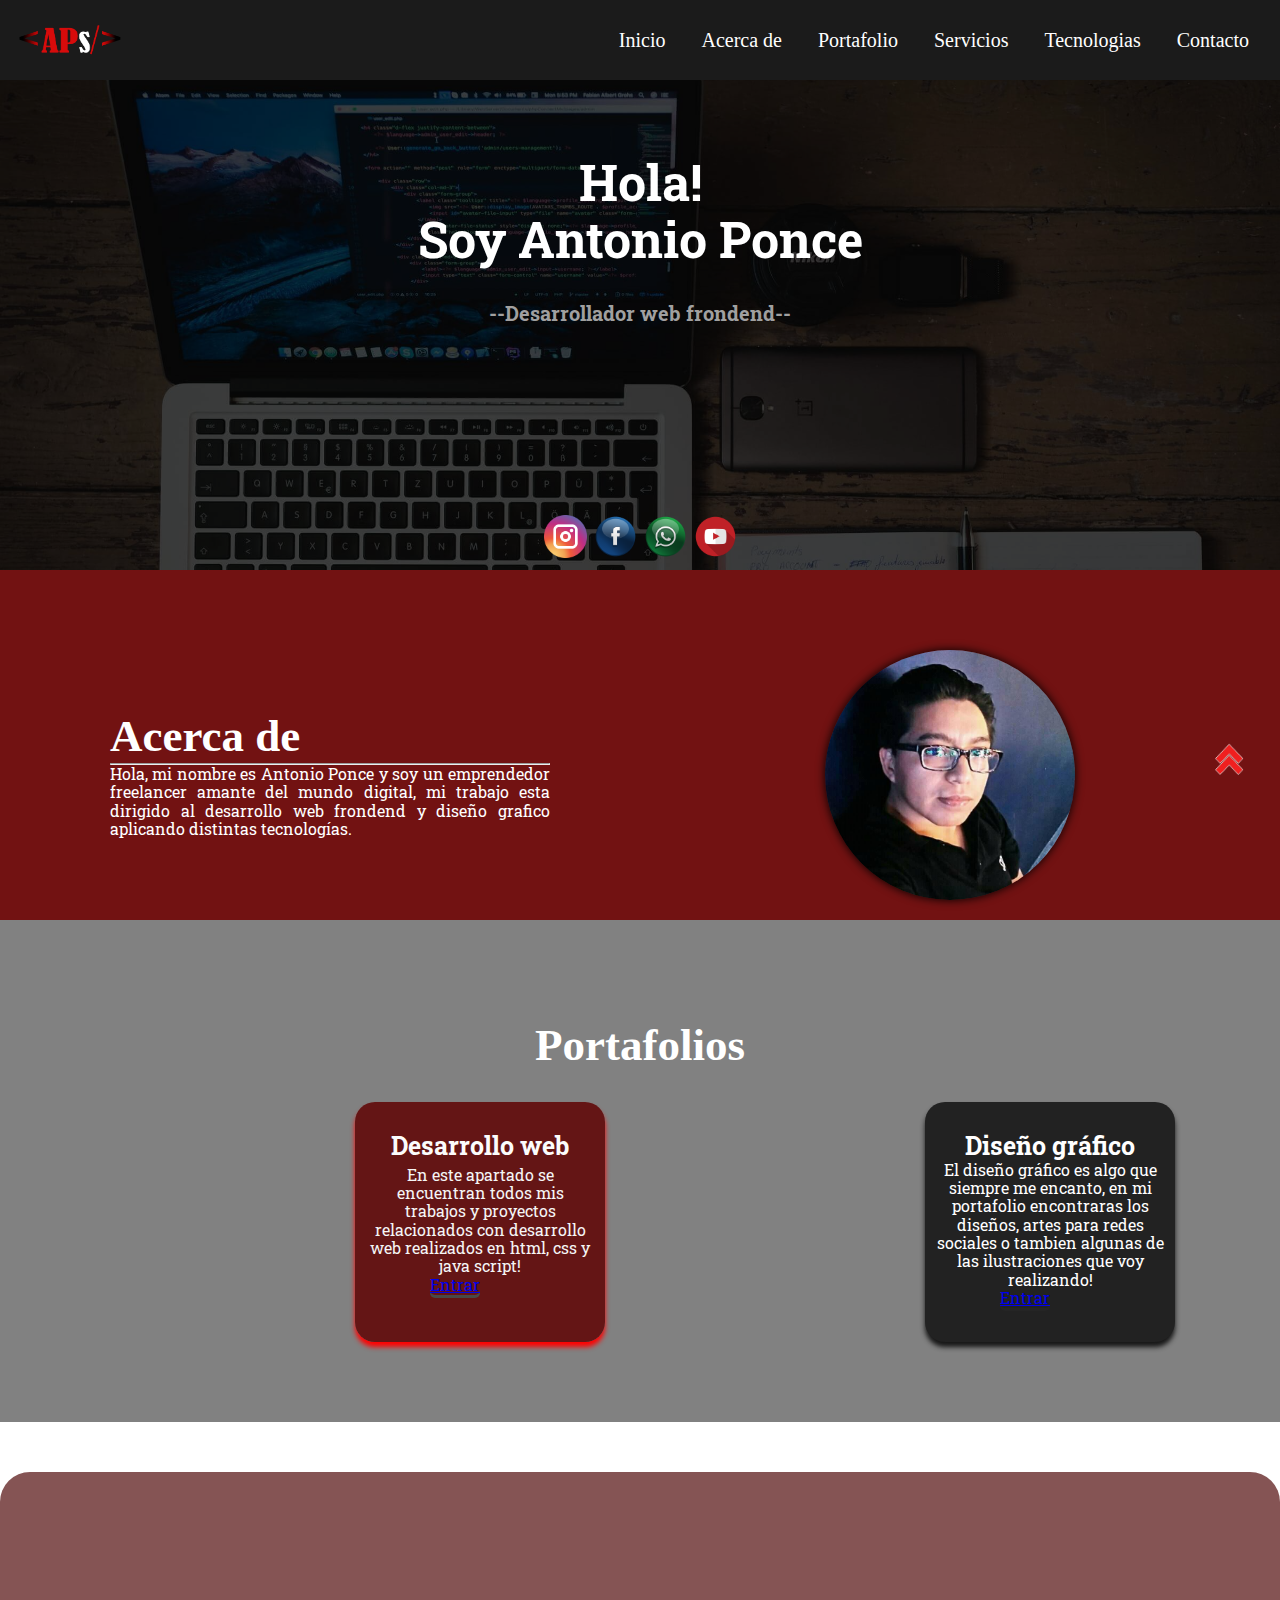
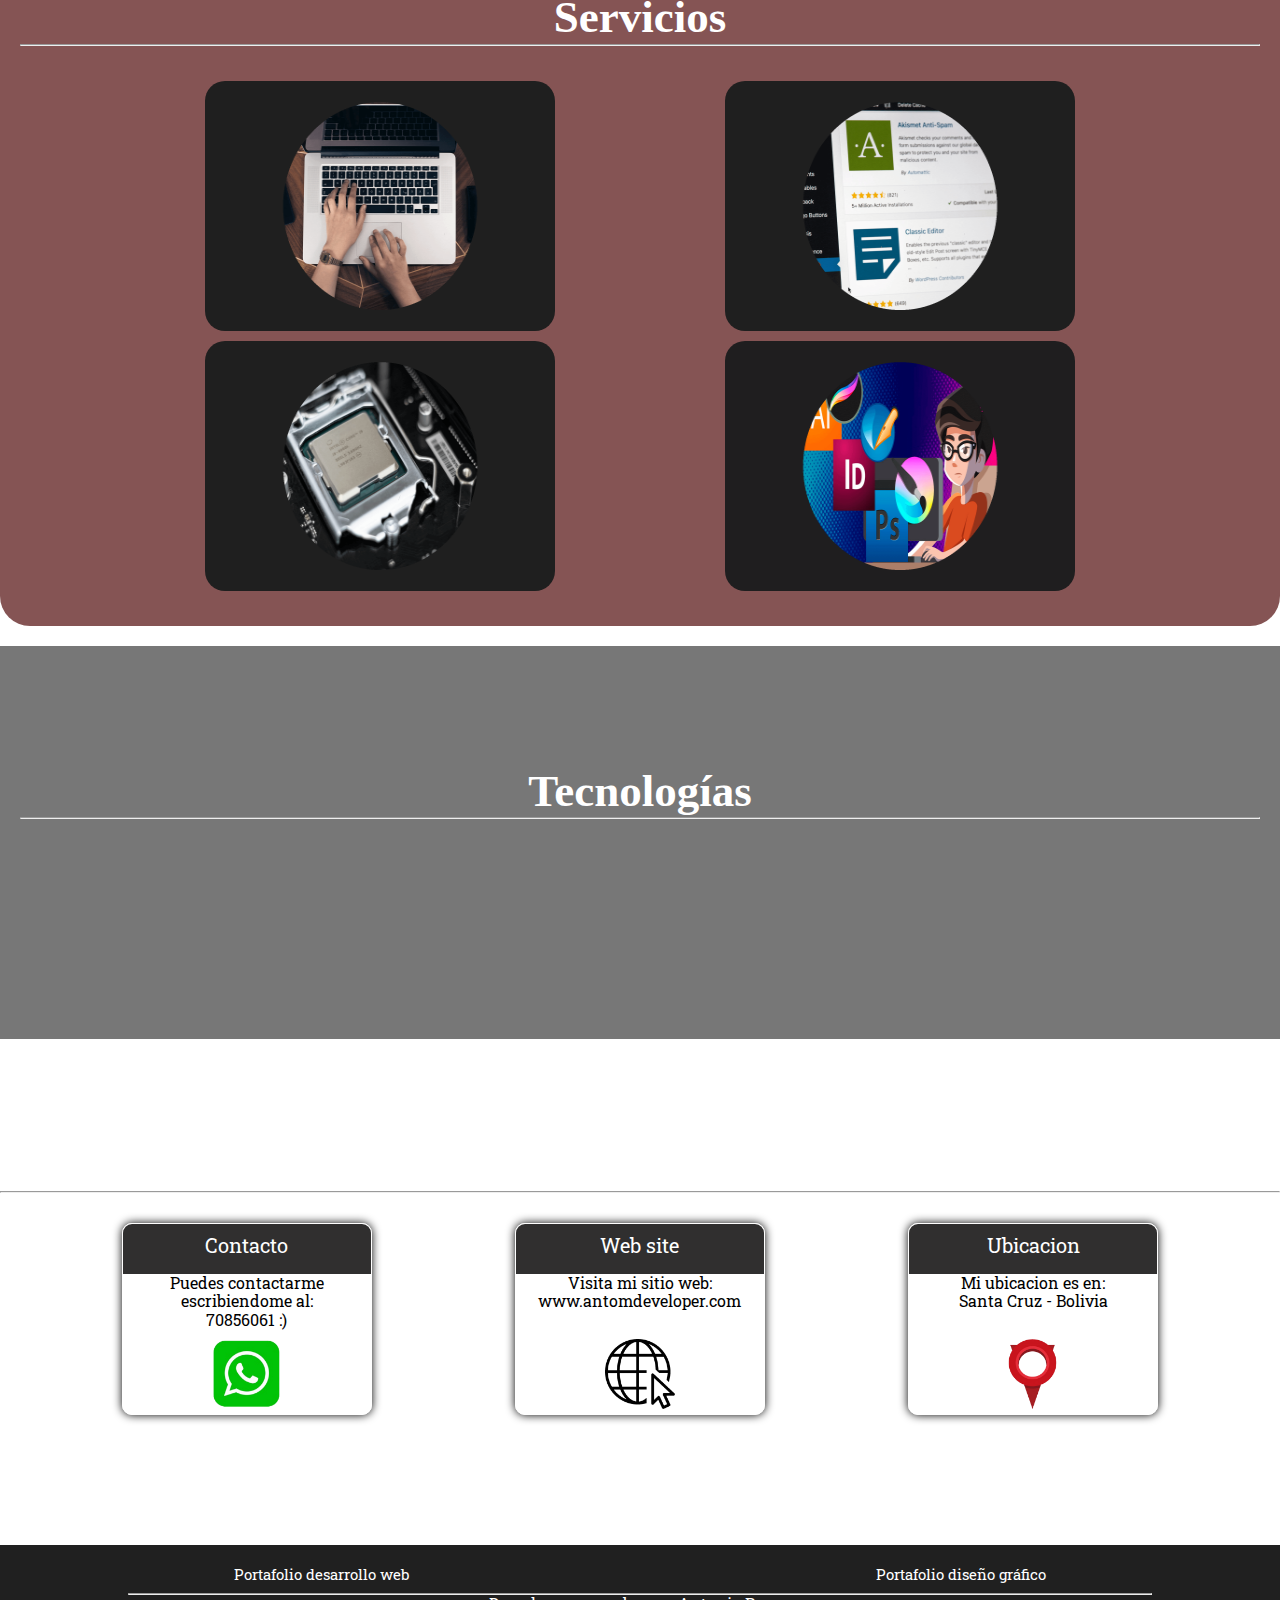
<file: index.html>
<!--REALIZACION DE LA PAGINA CON FRAMEWORK BOOTSTRAP-->
<!--

  TAMAÑOS QUE MANEJA BOOTSTRAP PARA DIFERENTES DISPOSITIVOS:
    xs ( < 575  )    TAMAÑO CELULAR
    sm  (576 - 767)  TAMAÑO CELULAR
    md  (768 - 991)  TAMAÑO SMART FONE O TABLETA
    lg  (992 - 1199) TAMAÑO MONITORES ANTIGUOS O TABLES DE ALTA RESOLLUCION
    xl  (1200 - > )  TAMAÑO PARA PC DE ESCRITORIO


  COLORES
  - primary
  - secondary
  - dark
  - light
  - danger
  - warning
  - success
  - info
  - white

  Propiedades y funciones importantes 
  - fluid   ...(la pagina hace que se mueestre al 100%) 
  - d-xs-none     (desaparece una casilla de bootstrap)
  - d-xs-block    (aparece nuevamente un campo de bootstrap)
  - d-inline-block  (para poner en linea)

    -->
<!DOCTYPE html>
<html>
<head>
	<title>PORTAFOLIO</title>
	<meta charset="utf-8">
    <meta name="viewport" content="width=device-width, initial-scale=1 , shrink-to-fit=no">
    <meta http-equiv="x-ua-compatible" content="ie-edge">

    <!------------ CDN LINK BOOTSTRAP-------->
    <link href="https://cdn.jsdelivr.net/npm/bootstrap@5.0.0-beta2/dist/css/bootstrap.min.css" rel="stylesheet" integrity="sha384-BmbxuPwQa2lc/FVzBcNJ7UAyJxM6wuqIj61tLrc4wSX0szH/Ev+nYRRuWlolflfl" crossorigin="anonymous">

    <!------------LINK PERSONALIZADO-------->
    
    <link rel="stylesheet" type="text/css" href="mis_estilos/estilo.css">
    <link rel="stylesheet" type="text/css" href="mis_estilos/menu.css">
    <!------------LINK ANIMATION-------->
    <link rel="stylesheet" href="mis_estilos/animate.min.css"/>

    <!--NORMALISE-->
    <link rel="stylesheet" href="mis_estilos/normalise.css">

    <link rel="stylesheet" href="https://use.fontawesome.com/releases/v5.15.3/css/all.css" integrity="sha384-SZXxX4whJ79/gErwcOYf+zWLeJdY/qpuqC4cAa9rOGUstPomtqpuNWT9wdPEn2fk" crossorigin="anonymous">
    
</head>

<body id="heed">
 
  <!---------------CONTENEDOR MENU------------------------>
  <!------------------------------------------------------>
    
      <header class="header">
        <div class="container logo-nav-container">
          
            <div class="imagen">
              <img src="img/LOGO/LOGO.png" width="100%" height="100%">
            </div>
         
         
           
            <span class="menu-icon"><i class="icon fas fa-bars"></i></span>
        
            <nav class="navigation">
                <ul class="show">
                    <li><a href="index.html">Inicio</a></li>
                    <li><a href="#cont_descripcion_foto">Acerca de</a></li>
                    <li><a href="#contenedor_portfolios">Portafolio</a></li>
                    <li><a href="#cont_grande">Servicios</a></li>
                    <li><a href="#tecnologias">Tecnologias</a></li>
                    <li><a href="#contacto">Contacto</a></li>
                </ul>
            </nav>
        </div>
      </header>
    
    







   <!---------------CONTENEDOR CUADRO RED------------------------>
  <!------------------------------------------------------>
  <!------------------------------------------------------>
   
      <div class="contenedor_cuadro_presentacion ">
        <div class="cuadro">
            <h1 class="titulo_principal">Hola!<br>Soy Antonio Ponce </h1>
            <h2 class="subtitle"> --Desarrollador web frondend--</h2>
            <div class="contenedor_redessociales">
             <a href="#"><div class="instagram animate__animated animate__rotateIn" style="animation-duration: 3s;"></div></a>
             <a href="#"><div class="faccebook animate__animated animate__rotateIn" style="animation-duration: 3s;"></div></a>
             <a href="https://wa.me/+59170856061?text=Hola%20necesito%20información"><div class="twiter animate__animated animate__rotateIn" style="animation-duration: 3s;"></div></a>
             <a href="#"><div class="youtube animate__animated animate__rotateIn" style="animation-duration: 3s;"></div></a>
            </div> 
        </div>
       </div>     
    
  




        
  <!---------------CONTENEDOR PRIMERA SECCION ACERCA DE------------------------>
  <!------------------------------------------------------>
  <!------------------------------------------------------>
  <div class="container-fluid" style="background: rgb(114, 18, 18);">
    <div class="row">
      <div class="col-12 col-sm-12 col-md-12 col-lg-12 col-xl-12">
        <div id="cont_descripcion_foto">
         <div class="contenedor_izq">
            <h2 class="titulo_acerca" >Acerca de</h2>
              <hr style="color: rgb(199, 10, 10);">
            <p class="descripcion_acerca wow animate__animated animate__fadeInUp" style="animation-duration:2s;">
               Hola, mi nombre es Antonio Ponce y soy un emprendedor freelancer amante del mundo
               digital, mi trabajo esta dirigido al desarrollo web frondend y diseño grafico aplicando
               distintas tecnologías.
            </p>
         </div>

         <div class="contenedor_der">
          <div class="foto">
            <!--imagen-->
          </div>
         </div>
        </div>
      </div>
    </div>
  </div>  









    <!---------------CONTENEDOR SEGUNDA SECCION PORTAFOLIO------------------------>
  <!------------------------------------------------------>
  <!------------------------------------------------------>
  
    <div id="contenedor_portfolios">
      <h2 class="title_portfolios" style="animation-duration:5s;">
        Portafolios
      </h2>
      
      <div class="container_portfolios">

        <!--PORTFOLIO DEVELOPER-->
        <div class="container_developer">
          <div class="developer_izq wow animate__animated animate__swing">
            <div class="img_developer ">

            </div>
            <div class="texto_developer">

            </div>
          </div>
          <div class="developer_derecho ">
           <p class="title_developer">
             Desarrollo web
           </p>
           <p class="text_developer">
            En este apartado se encuentran todos mis trabajos y proyectos 
            relacionados con desarrollo web realizados en html, css y java script!
            
           </p>
           <a href="desarrollo_web.html" class="boton_developer btn btn-dark">Entrar</a>
          </div>
        </div>

        <!--PORTFOLIO DESING-->
        <div class="container_desing">
          <div class="desing_izq">
            <div class="img_desing wow animate__animated animate__swing">

            </div>
            <div class="texto_desing">
              
            </div>
          </div>
          <div class="desing_derecho ">
           <p class="title_desing">
             Diseño gráfico
           </p>
           <div class="text_desing">
            El diseño gráfico es algo que siempre me encanto, en mi portafolio
            encontraras los diseños, artes para redes sociales o tambien 
            algunas de las ilustraciones que voy realizando!
           </div>
           <a href="diseño_grafico.html" class="boton_desing btn btn-danger">Entrar</a>
          </div>
        </div>
      </div>   
         
    </div>
 







   <!---------------CONTENEDOR TERCERA SECCION SERVICIOS------------------------>
  <!------------------------------------------------------>
  <!------------------------------------------------------>
  <div class="container"  style="margin-top: 50px;">
   <div class="row">
     <div class="col-12 col-sm-12 col-md-12 col-lg-12 col-xl-12">
        <div id="cont_grande">
            <h2 class="mis_servicios ">Servicios</h2> 
            <hr style="color: white;">

            <div class="cont_todos_marcos"> 
              <!--------------PRIMER CUADRO---------------------->
                <div class="cont_todos_marcos-marco">     
                    <div class="cont_todos_marcos-marco-image">

                    </div>
                    <div class="cont_todos_marcos-marco-sup">
                      <h5 class="cont_todos_marcos-marco-sup-title">
                        Diseño web responsive
                      </h5>
                      <p class="cont_todos_marcos-marco-sup-text">
                        Puedo diseñarte tu sitio web como tu 
                        deseas,
                        totalmente
                        perzonalizado y adaptado a cualquier 
                        dispoditivo movil.
                      </p>
                    </div>
                       
                </div>   
                
              <!--------------SEGUNDO CUADRO---------------------->
                <div class="cont_todos_marcos-marco">
                  
                  <div class="cont_todos_marcos-marco-image2">

                  </div>
                  <div class="cont_todos_marcos-marco-sup">
                    <h5 class="cont_todos_marcos-marco-sup-title">
                      Wordpress
                    </h5>
                    <p class="cont_todos_marcos-marco-sup-text">
                      Tu eliges la plantilla..y realizamos
                      un sitio bonito y elegante con este 
                      genial CMS.
                    </p>
                  </div>
                  
                       
                </div>   

              <!--------------TERCER CUADRO---------------------->
                <div class="cont_todos_marcos-marco">
               
                <div class="cont_todos_marcos-marco-image3">

                </div>
                <div class="cont_todos_marcos-marco-sup">
                  <h5 class="cont_todos_marcos-marco-sup-title">
                    Software
                  </h5>
                  <p class="cont_todos_marcos-marco-sup-text">
                    Si necesitas asistencia y tienes problemas 
                    para instalar, reinstalar, eliminar o quiza aprender
                    mas sobre tu computadora..estoy para asistirte!
                  </p>
                </div>
              
                   
                </div>      
              <!--------------CUARTO CUADRO---------------------->
                <div class="cont_todos_marcos-marco">
              
                <div class="cont_todos_marcos-marco-image4">

                </div>
                <div class="cont_todos_marcos-marco-sup">
                  <h5 class="cont_todos_marcos-marco-sup-title">
                    Diseño gráfico
                  </h5>
                  <p class="cont_todos_marcos-marco-sup-text">
                    Si quieres personalizar tu logo o 
                    necesitas un arte para la publicidad de tu 
                    negocio, estoy para ayudarte!
                  </p>
                </div>
                
                      
                </div> 

                <!--------------QUINTO CUADRO---------------------->
              

            </div>

            
        </div>         
      </div>            
     </div>
   </div>   
  </div>
  </div>
</div>









   <!---------------CONTENEDOR TERCERA SECCION TECNOLOGIAS------------------------>
  <!------------------------------------------------------>
  <!------------------------------------------------------>
  <div class="container-fluid" style="margin-top:20px;">
    <div class="row">
      <div class="col-12 col-sm-12 col-md-12 col-lg-12 col-xl-12 ">
        <div class="cont_bigbig">
          <div class="cont_big" id="tecnologias">
            <h2 class="hh">Tecnologías</h2> 
            
            <div class="container">
                <div class="row">
                    <div class="col-12 col-sm-12 col-md-12 col-lg-12 col-xl-12">
                      <hr style="color: white;">
                      <div class="cont_cont_cuadros">
                          <div class="contcuadro wow animate__animated animate__flipInX" style="animation-duration: 2s;">
                             <div class="mi_imagen1"></div> 
                          </div>
                          <div class="contcuadro wow animate__animated animate__flipInX" style="animation-duration: 2s;">
                            <div class="mi_imagen2"></div> 
                         </div>
                         <div class="contcuadro wow animate__animated animate__flipInX" style="animation-duration: 2s;">
                            <div class="mi_imagen3"></div> 
                         </div>
                         <div class="contcuadro wow animate__animated animate__flipInX" style="animation-duration: 2s;">
                            <div class="mi_imagen4"></div> 
                         </div>
                         <div class="contcuadro wow animate__animated animate__flipInX" style="animation-duration: 2s;">
                          <div class="mi_imagen5"></div> 
                       </div>
                       <div class="contcuadro wow animate__animated animate__flipInX" style="animation-duration: 2s;">
                        <div class="mi_imagen6"></div> 
                       </div>
                       <div class="contcuadro wow animate__animated animate__flipInX" style="animation-duration: 2s;">
                        <div class="mi_imagen7"></div> 
                       </div>
                       
                      </div>
                    </div>
                </div>
            </div>
         </div>   
        </div>
        
        
      </div>
    </div>
  </div>









 <!---------------CONTENEDOR TERCERA SECCION CONTACTO------------------------>
  <!------------------------------------------------------>
  <!------------------------------------------------------>
  <div class="container-fluid">
    <div class="row">
      <div class="col-12 col-sm-12 col-md-12 col-lg-12 col-xl-12 ">
        <div id="contacto">
          <h2 class="titulo_sup_contacto ">
            Contacto
          </h2>
        </div>
       
        <hr style="color: white;">

        <div class="cont_base_contacto">

         <div class="caja " style="animation-duration: 2s;">
          <p class="titulo_contacto">
            Contacto
          </p>
          <p class="texto_contacto">
            Puedes contactarme escribiendome al:<br> 70856061 :)
          </p>
          <div class="imagen_contacto">
            <a href="https://wa.me/+59170856061?text=Hola%20necesito%20información">
              <img src="img/contacto.png" width="100%" height="100%">
            </a>
          </div>
         </div>

         <div class="caja" style="animation-duration: 2s;">
          <p class="titulo_contacto">
            Web site
          </p>
          <p class="texto_contacto">
            Visita mi sitio web:<br>
            www.antomdeveloper.com
          </p>
          <div class="imagen_contacto">
            <img src="img/web.png" width="100%" height="100%">
          </div>
         </div>

         <div class="caja " style="animation-duration: 2s;">
          <p class="titulo_contacto">
            Ubicacion
          </p>
         
          <p class="texto_contacto">
           Mi ubicacion es en:<br>
           Santa Cruz - Bolivia
          </p>
          <div class="imagen_contacto">
           <img src="img/ubicacion.png" width="100%" height="100%">
          </div>
         </div>
         
       </div>    
      </div>
    </div>
  </div>








  <!---------------CONTAINER GUIAS------------------------>
  <a href="#heed">
    <div class="cont_guias wow animate__animated animate__rotateIn" style="animation-duration:3s ;">

    </div>
  </a>








  <!---------------CONTENEDOR SECCION FOOTER------------------------>
  <!------------------------------------------------------>
  <!---------------------------------------------------->
  <div class="container-fluid" style="background:rgb(32, 32, 32);margin-top:100px;margin-top:100px;">
    <div class="row">
      <div class="col-12 col-sm-12 col-md-12 col-lg-12 col-xl-12">
        <div id="seccion_footer">

          <div class="menu_inferior">
            <nav class="nav">
              <ul class="ul">
                <li class="li"><a href="desarrollo_web.html" class="a">Portafolio desarrollo web</a></li>
                <li class="li"><a href="diseño_grafico.html" class="a">Portafolio diseño gráfico</a></li>     
              </ul>
            </nav>
          </div>
          <hr style="color: red;width: 80%;margin: auto;">
          <p class="descrip_peque">
            Derechos reservados por Antonio Ponce
          </p>
        </div>
      </div>
    </div>
  </div>


 
  
  
  
     

   <!--SCRIPT DE ANIMATION EL SCROLLING-->
   <script src="mis_scripts/wow.min.js">
    
   </script>
   <script>
      new WOW().init();
   </script>
   
    <!--SCRIPT DE JQUERY PARA EL MENU PRINCIPAL-->
   <script src="https://code.jquery.com/jquery-3.5.1.min.js"></script>

    <!--SCRIPT PERSONALIZADO PARA EL MENU PRINCIPAL-->
   <script src="mis_scripts/javaS1.js"></script>
   
     <!--SCRIPT DE BOOTSTRAP-->    
   <script src="https://cdn.jsdelivr.net/npm/bootstrap@5.0.0-beta2/dist/js/bootstrap.bundle.min.js" integrity="sha384-b5kHyXgcpbZJO/tY9Ul7kGkf1S0CWuKcCD38l8YkeH8z8QjE0GmW1gYU5S9FOnJ0" crossorigin="anonymous"></script>
   <script src="https://cdn.jsdelivr.net/npm/@popperjs/core@2.6.0/dist/umd/popper.min.js" integrity="sha384-KsvD1yqQ1/1+IA7gi3P0tyJcT3vR+NdBTt13hSJ2lnve8agRGXTTyNaBYmCR/Nwi" crossorigin="anonymous"></script>
   <script src="https://cdn.jsdelivr.net/npm/bootstrap@5.0.0-beta2/dist/js/bootstrap.min.js" integrity="sha384-nsg8ua9HAw1y0W1btsyWgBklPnCUAFLuTMS2G72MMONqmOymq585AcH49TLBQObG" crossorigin="anonymous"></script>

</body>
</html>
</file>
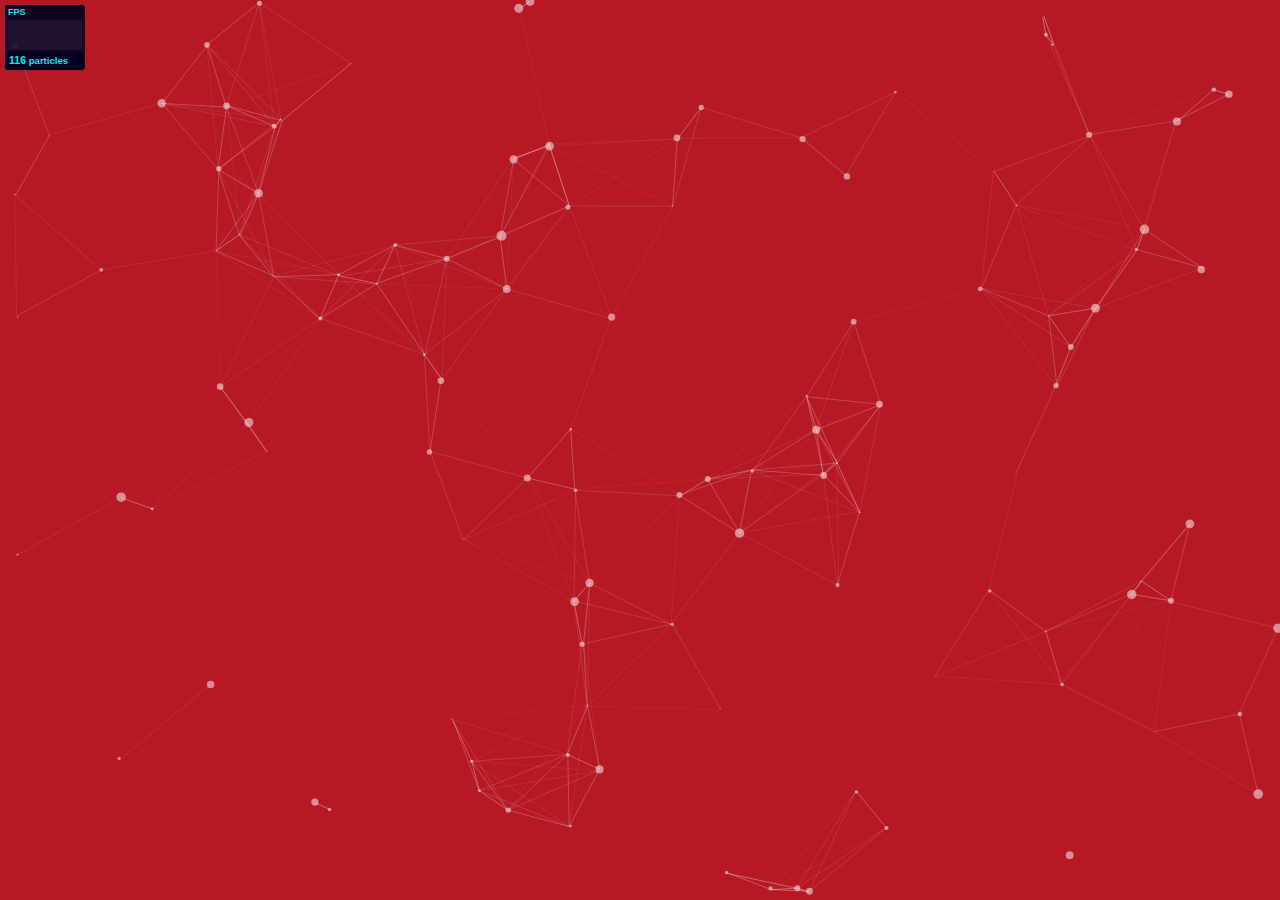
<file: mis_scripts/particles.js-master/demo/index.html>
<!DOCTYPE html>
<html lang="en">
<head>
  <meta charset="utf-8">
  <title>particles.js</title>
  <meta name="description" content="particles.js is a lightweight JavaScript library for creating particles.">
  <meta name="author" content="Vincent Garreau" />
  <meta name="viewport" content="width=device-width, initial-scale=1.0, minimum-scale=1.0, maximum-scale=1.0, user-scalable=no">
  <link rel="stylesheet" media="screen" href="css/style.css">
</head>
<body>

<!-- count particles -->
<div class="count-particles">
  <span class="js-count-particles">--</span> particles
</div>

<!-- particles.js container -->
<div id="particles-js"></div>

<!-- scripts -->
<script src="../particles.js"></script>
<script src="js/app.js"></script>

<!-- stats.js -->
<script src="js/lib/stats.js"></script>
<script>
  var count_particles, stats, update;
  stats = new Stats;
  stats.setMode(0);
  stats.domElement.style.position = 'absolute';
  stats.domElement.style.left = '0px';
  stats.domElement.style.top = '0px';
  document.body.appendChild(stats.domElement);
  count_particles = document.querySelector('.js-count-particles');
  update = function() {
    stats.begin();
    stats.end();
    if (window.pJSDom[0].pJS.particles && window.pJSDom[0].pJS.particles.array) {
      count_particles.innerText = window.pJSDom[0].pJS.particles.array.length;
    }
    requestAnimationFrame(update);
  };
  requestAnimationFrame(update);
</script>

</body>
</html>
</file>
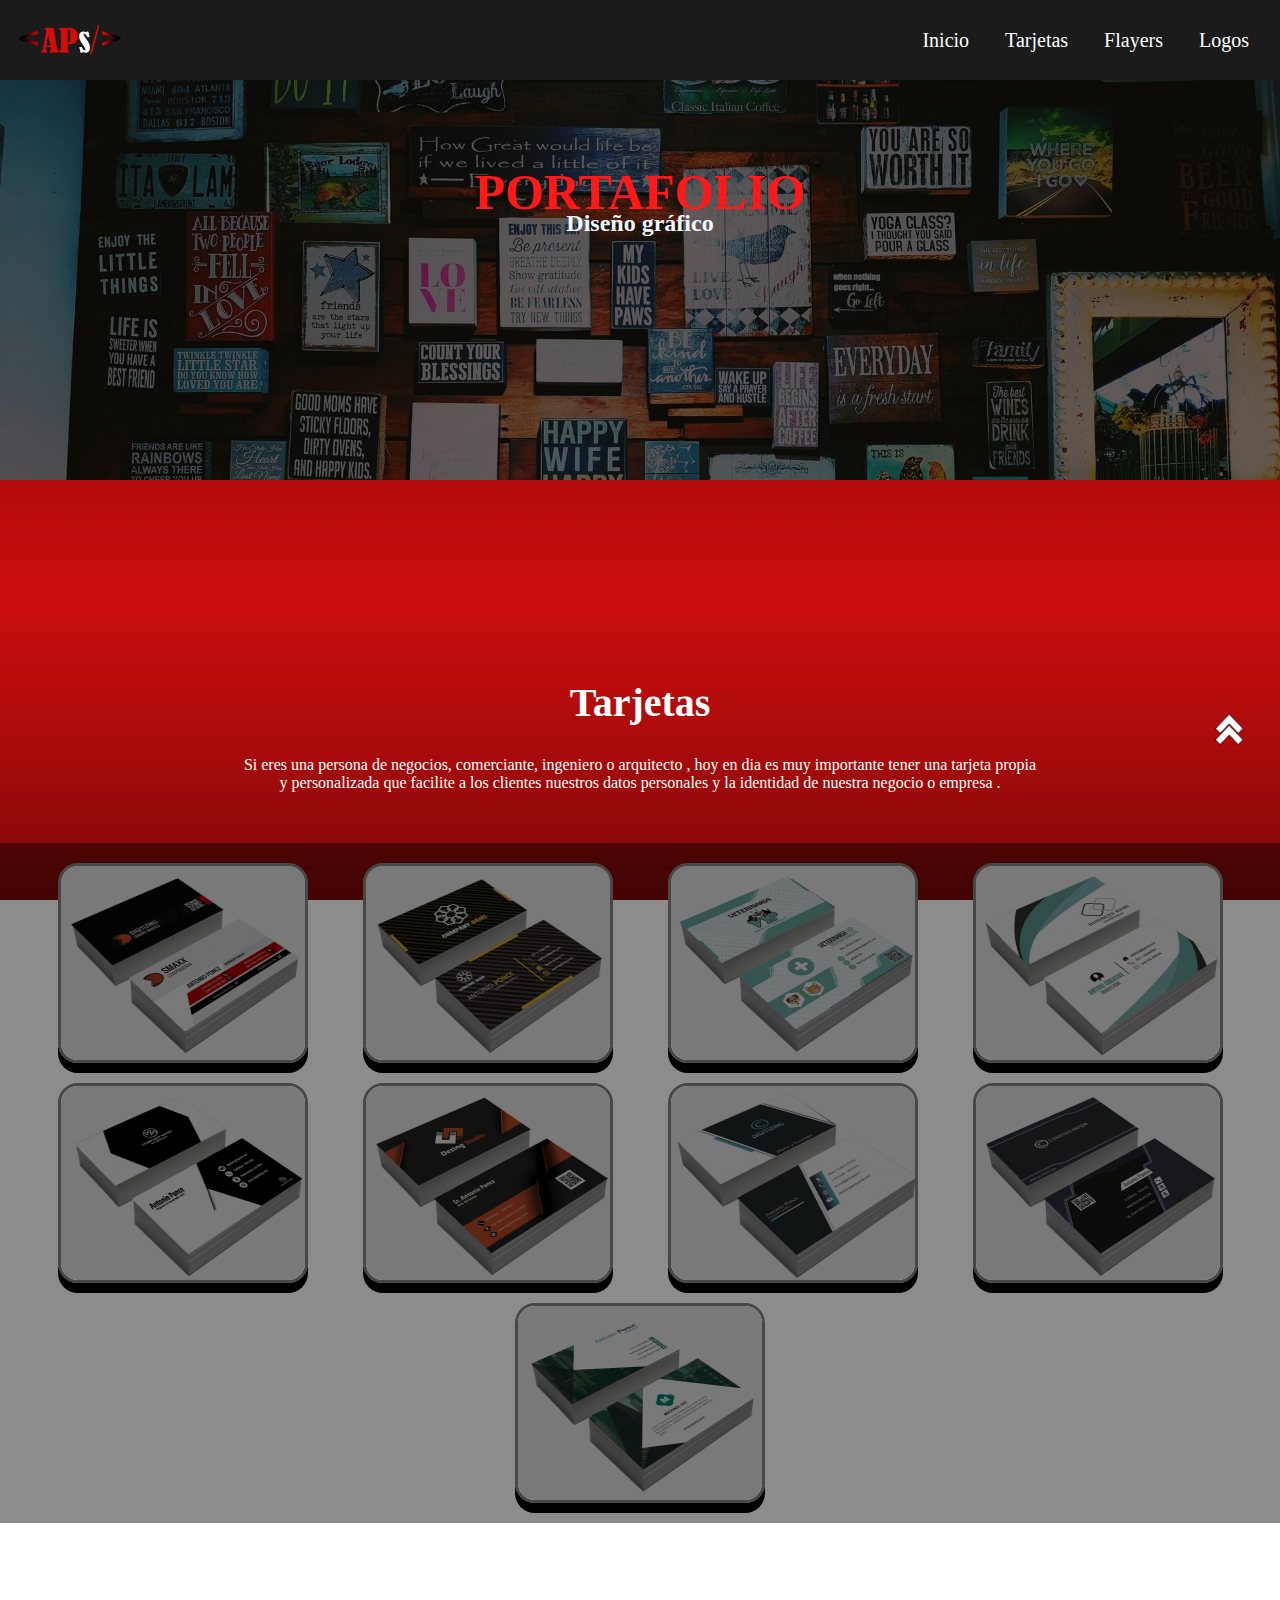
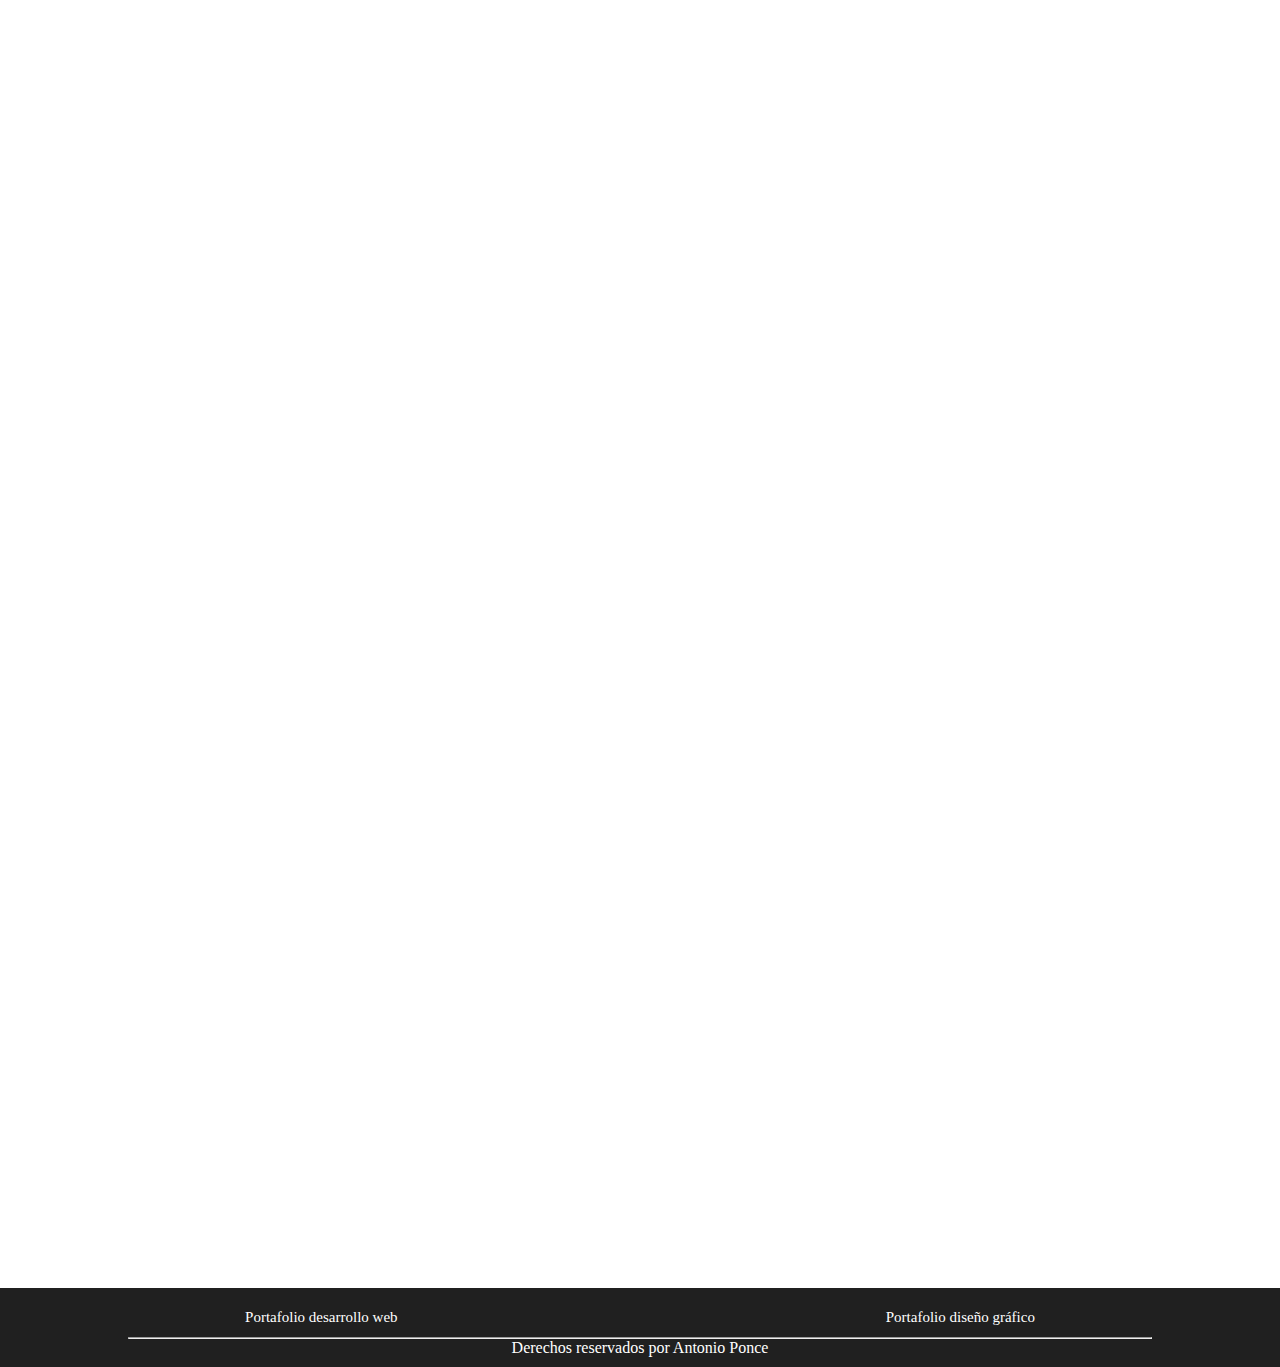
<file: diseño_grafico.html>
<!DOCTYPE html>
<html>
<head>
	<title>PORTAFOLIO</title>
	<meta charset="utf-8">
    <meta name="viewport" content="width=device-width, initial-scale=1 , shrink-to-fit=no">
    <meta http-equiv="x-ua-compatible" content="ie-edge">

    <!------------LINK BOOTSTRAP-------->
    <link href="https://cdn.jsdelivr.net/npm/bootstrap@5.0.0-beta2/dist/css/bootstrap.min.css" rel="stylesheet" integrity="sha384-BmbxuPwQa2lc/FVzBcNJ7UAyJxM6wuqIj61tLrc4wSX0szH/Ev+nYRRuWlolflfl" crossorigin="anonymous">

    <!------------LINK PERSONALIZADO-------->
    <link rel="stylesheet" type="text/css" href="mis_estilos/diseño_grafico.css">
    <link rel="stylesheet" type="text/css" href="mis_estilos/menu.css">
     <!--FONT AWESON-->
     <link rel="stylesheet" href="https://use.fontawesome.com/releases/v5.15.3/css/all.css" integrity="sha384-SZXxX4whJ79/gErwcOYf+zWLeJdY/qpuqC4cAa9rOGUstPomtqpuNWT9wdPEn2fk" crossorigin="anonymous">
    <!--NORMALIZE-->
    <link rel="stylesheet" href="mis_estilos/normalise.css">
    <link rel="stylesheet" href="mis_estilos/animate.min.css">
</head>

<body>
 
  <!---------------CONTENEDOR MENU------------------------>
  <!------------------------------------------------------>
  <header class="header">
    <div class="container logo-nav-container">
      <div class="imagen">
        <img src="img/LOGO/LOGO.png" width="100%" height="100%">
      </div>
       
        <span class="menu-icon"><i class="fas fa-bars" style="font-size: 30px;"></i></span>
    
        <nav class="navigation">
            <ul class="show">
                <li><a href="index.html">Inicio</a></li>
                <li><a href="#cont_titulo">Tarjetas</a></li>
                <li><a href="#cont_titulo_flayers">Flayers</a></li>
                <li><a href="#title_logos">Logos</a></li>
            </ul>
        </nav>
    </div>
  </header>













   <!---------------CONTENEDOR CUADRO DE IMAGEN Y REDES SOCIALES------------------------>
  <!------------------------------------------------------>
  <!------------------------------------------------------>
   <div id="diseño_header">
    <div class="cont-diseño">
      <div id="cont-diseño_cont-opacity"> 
          <h1 class="cont-diseño_cont-opacity_title
          wow animate__animated animate__fadeInDown">PORTAFOLIO</h1>
          
          <h2 class="cont-diseño_cont-opacity_subtitle">Diseño gráfico</h2>  
      </div>
    </div>   
   </div>
    
    
   


  <!---------------CONTENEDOR DE LOS TARJETAS PERSONALIZADAS------------------------>
  <!------------------------------------------------------>
  <!------------------------------------------------------>
 
    <div id="cont_titulo">
       <h3 class="title">Tarjetas</h3>
       <P class="text_description">
        Si eres una persona de negocios, comerciante, ingeniero o arquitecto
        , hoy en dia es muy importante tener una tarjeta propia y personalizada
        que facilite a los clientes nuestros datos personales y la identidad de 
        nuestra negocio o empresa .   
       </P>
    </div>

  <section class="seccion_cuadros">
    <a href="img/TARJETAS/T1.jpg">
      <div class="base_box">
        <div class="cont_inferior">
          <div class="caja_imagen">
            <div class="imagen1">
              <!--imagen-->
            </div>
          </div>
        </div>
        <div class="cont_superior1">
         
        </div>
      </div>
    </a>

    <a href="img/TARJETAS/T2.jpg">
      <div class="base_box">
        <div class="cont_inferior">
          <div class="caja_imagen">
            <div class="imagen2">
              <!--imagen-->
            </div>
          </div>
        </div>
        <div class="cont_superior2">
         
        </div>
      </div>
    </a>

    <a href="img/TARJETAS/T3.jpg">
      <div class="base_box ">
        <div class="cont_inferior">
          <div class="caja_imagen">
            <div class="imagen3">
              <!--imagen-->
            </div>
          </div>
        </div>
        <div class="cont_superior3">
         
        </div>
      </div>
    </a>

    <a href="img/TARJETAS/T4.jpg">
      <div class="base_box ">
        <div class="cont_inferior">
          <div class="caja_imagen">
            <div class="imagen4">
              <!--imagen-->
            </div>
          </div>
        </div>
        <div class="cont_superior4">
         
        </div>
      </div>
    </a>

   <!------------------------------------------------------>
   
   <a href="img/TARJETAS/T5.jpg" >
    <div class="base_box ">
      <div class="cont_inferior">
        <div class="caja_imagen">
          <div class="imagen5">
            <!--imagen-->
          </div>
        </div>
      </div>
      <div class="cont_superior5">
       
      </div>
    </div>
   </a>

   <a href="img/TARJETAS/T6.jpg">
    <div class="base_box">
      <div class="cont_inferior">
        <div class="caja_imagen">
          <div class="imagen6">
            <!--imagen-->
          </div>
        </div>
      </div>
      <div class="cont_superior6">
       
      </div>
    </div>
   </a>

   <a href="img/TARJETAS/T7.jpg">
    <div class="base_box ">
      <div class="cont_inferior">
        <div class="caja_imagen">
          <div class="imagen7">
            <!--imagen-->
          </div>
        </div>
      </div>
      <div class="cont_superior7">
       
      </div>
    </div>
   </a>

   <a href="img/TARJETAS/T8.jpg" style="animation-duration: 3s;">
    <div class="base_box">
      <div class="cont_inferior">
        <div class="caja_imagen">
          <div class="imagen8">
            <!--imagen-->
          </div>
        </div>
      </div>
      <div class="cont_superior8">
       
      </div>
    </div>
   </a>

   <a href="img/TARJETAS/T9.jpg" style="animation-duration: 3s;">
    <div class="base_box">
      <div class="cont_inferior">
        <div class="caja_imagen">
          <div class="imagen9">
            <!--imagen-->
          </div>
        </div>
      </div>
      <div class="cont_superior9">
       
      </div>
    </div>
   </a>

   
   

    
  
  </section>
















 <!---------------SECCION FLYERS------------------------>
  <!------------------------------------------------------>
  <!------------------------------------------------------>
       
  <div id="cont_titulo_flayers">
    <h3 class="title_flayers">Flyers y posters</h3>
    <P class="text_description">
      Para poder captar rapidamente la atencion de tus clientes 
      ,  el tener un flyer es muy necesario para poder mandar 
      un mensaje claro y relevante de tu producto o servicio
      tomando en cuenta los puntos mas importantes.
     </P>
  </div> 

  <section class="cont_flayers">

   
      
        <div class="base_flayer wow animate__animated animate__backInUp" style="animation-duration:1s;">
          <div class="contenido_inferior">
           <div class="imagen_flayer1">
  
           </div>
          </div>
          <div class="contenido_superior">
  
          </div>
        </div>
      
  
      
        <div class="base_flayer wow animate__animated animate__backInUp" style="animation-duration: 1s;">
          <div class="contenido_inferior">
           <div class="imagen_flayer2">
  
           </div>
          </div>
          <div class="contenido_superior">
  
          </div>
        </div>
      
  
    
        <div class="base_flayer wow animate__animated animate__backInUp" style="animation-duration:1s;">
          <div class="contenido_inferior">
           <div class="imagen_flayer3">
  
           </div>
          </div>
          <div class="contenido_superior">
  
          </div>
        </div>
      

      
        <div class="base_flayer wow animate__animated animate__backInUp" style="animation-duration:1s;">
          <div class="contenido_inferior">
           <div class="imagen_flayer4">
  
           </div>
          </div>
          <div class="contenido_superior">
  
          </div>
        </div>
      
  </section>













  <!---------------SECCION LOGOS------------------------>
  <!------------------------------------------------------>
  <!------------------------------------------------------>
       
  <div id="title_logos">
    <h3 class="title_logos">Logos y miniaturas</h3>
    <P class="text_description ">
      La primera impresión que se lleva el cliente es el logo
      ya que es el que despierta el interes y las ganas de nuestros
      clientes en conocer mas de nosotros o nuestra empresa.

     </P>
  </div> 

  <section class="seccion_artes_redes">
    
    <div class="cont_base_artes wow animate__animated animate__bounceInDown" style="animation-duration:1s;">
       <div class="caja_artes_inferior">

       </div>
       <div class="caja_artes_superior">

       </div>
    </div>
    

    
      <div class="cont_base_artes wow animate__animated animate__bounceInDown" style="animation-duration:1s;">
         <div class="caja_artes_inferior2">
  
         </div>
         <div class="caja_artes_superior">
  
         </div>
      </div>
    
      
    
        <div class="cont_base_artes wow animate__animated animate__bounceInDown" style="animation-duration:1s;">
           <div class="caja_artes_inferior3">
    
           </div>
           <div class="caja_artes_superior">
    
           </div>
        </div>
    

    
          <div class="cont_base_artes wow animate__animated animate__bounceInDown" style="animation-duration:1s;">
             <div class="caja_artes_inferior4">
      
             </div>
             <div class="caja_artes_superior">
      
             </div>
          </div>
    
    
   
            <div class="cont_base_artes wow animate__animated animate__bounceInDown" style="animation-duration:1s;">
               <div class="caja_artes_inferior5">
        
               </div>
               <div class="caja_artes_superior">
        
               </div>
            </div>
    
   
  </section>

 
  







  
  
      

  
<a href="#diseño_header">
  <div class="cont_guias">
  
  </div>
</a>
 











  <!---------------CONTENEDOR SECCION FOOTER------------------------>
  <!------------------------------------------------------>
  <!---------------------------------------------------->
  <div class="container-fluid" style="background:rgb(32, 32, 32);margin-top:100px;margin-top:100px;">
    <div class="row">
      <div class="col-12 col-sm-12 col-md-12 col-lg-12 col-xl-12">
        <div id="seccion_footer">

          <div class="menu_inferior">
            <nav class="nav">
              <ul class="ul">
                <li class="li"><a href="desarrollo_web.html" class="a">Portafolio desarrollo web</a></li>
                <li class="li"><a href="diseño_grafico.html" class="a">Portafolio diseño gráfico</a></li>     
              </ul>
            </nav>
          </div>
          <hr style="color: red;width: 80%;margin: auto;">
          <p class="descrip_peque">
            Derechos reservados por Antonio Ponce
          </p>
        </div>
      </div>
    </div>
  </div>


 
  
  
  
     
    
    
   
      
    
      
        
         
     
    
     

     
  


    
   
     
   
    
   <!--SCRIPT DE ANIMATION-->
   <script src="mis_scripts/wow.min.js">
    
   </script>
   <script>
      new WOW().init();
   </script>

   <script src="https://code.jquery.com/jquery-3.5.1.min.js"></script>
   <script src="mis_scripts/javaS1.js"></script>

        
   <script src="https://cdn.jsdelivr.net/npm/bootstrap@5.0.0-beta2/dist/js/bootstrap.bundle.min.js" integrity="sha384-b5kHyXgcpbZJO/tY9Ul7kGkf1S0CWuKcCD38l8YkeH8z8QjE0GmW1gYU5S9FOnJ0" crossorigin="anonymous"></script>
   <script src="https://cdn.jsdelivr.net/npm/@popperjs/core@2.6.0/dist/umd/popper.min.js" integrity="sha384-KsvD1yqQ1/1+IA7gi3P0tyJcT3vR+NdBTt13hSJ2lnve8agRGXTTyNaBYmCR/Nwi" crossorigin="anonymous"></script>
   <script src="https://cdn.jsdelivr.net/npm/bootstrap@5.0.0-beta2/dist/js/bootstrap.min.js" integrity="sha384-nsg8ua9HAw1y0W1btsyWgBklPnCUAFLuTMS2G72MMONqmOymq585AcH49TLBQObG" crossorigin="anonymous"></script>

</body>
</html>
</file>
<file: mis_estilos/menu.css>
body {
    margin: 0;
    padding: 0;
    box-sizing: border-box;
  }
  
 .header {
    background:rgb(27, 27, 27);
    width: 100%;
    color: white;
    padding: 15px;
    
    /* hacer el menu fijo */
    position:fixed;
    z-index: 1;
    left: 0;
    top: 0;
    /* ocuapamos todo el ancho */
    right: 0;
  }
   
  .header a {
    color: white;
    text-decoration: none;
  }
  
  .logo-nav-container {
    display: flex;
    justify-content: space-between;
    /* lo alineamos al centro */
    align-items: center;
    flex-wrap: wrap;
  }
  .imagen{
    width: 110px;
    height: 50px;
    
}
  
  .menu-icon {
    display: none;
  }
  .icon{
    
    font-size: 30px;
    color: red;
    
  }
  
  /* todos los "ul" que esten dentro de "navigation" */
  .navigation ul {
    margin: 0;
    padding: 0;
    list-style: none;
  }
  
  .navigation ul li {
    /* uno al lado del otro */
    display: inline-block;
    
  }
  
  /* los enlaces dentro del menu */
  .navigation ul li a {
    display: block;
    padding: 0.5rem 1rem;
    transition: all 0.2s linear;
    border-radius: 5px;
    font-size: 20px ;
    font-family: Georgia, 'Times New Roman', Times, serif;
  }
  
  .navigation ul li a:hover {
    background: #cc4444;
  }
  
  /* REPONSIVE */
  /* todas las caracteristicas que se mostraran a continuancion seran cuando tenga un ancho maximo de 767px */
  
  @media only screen and (max-width: 767px) {
      .menu-icon{
          display: block;
          cursor: pointer;
      }
  
      .navigation{
          width: 100%;
      }
      .navigation ul{
          display: none;
      }
      .navigation ul.show{
          display: block;
      }
        
      .navigation ul li {
          display: block;
        }
        
        /* los enlaces dentro del menu */
        .navigation ul li a {
          display: block;
          padding: 0.5rem 1rem;
          transition: all 0.2s linear;
          border-radius: 5px;
        }
        
        .navigation ul li a:hover {
          background: #cc4444;
        }
  }
</file>
<file: mis_estilos/estilo.css>
/******************************************/
/***    DISEÑO PARA PC NOOTBUK     1024PX  

@media only screen and (max-width:991px){

}


TAMAÑOS QUE MANEJA BOOTSTRAP PARA DIFERENTES DISPOSITIVOS:
    xs ( < 575  )    TAMAÑO CELULAR
    sm  (576 - 767)  TAMAÑO CELULAR
    md  (768 - 991)  TAMAÑO SMART FONE O TABLETA
    lg  (992 - 1199) TAMAÑO MONITORES ANTIGUOS O TABLES DE ALTA RESOLLUCION
    xl  (1200 - > )  TAMAÑO PARA PC DE ESCRITORIO

    
/******************************************/
/******************************************/
/*****************************************/
@import url('https://fonts.googleapis.com/css2?family=Roboto+Slab&display=swap');
*{
    padding: 0;
    margin: 0;
    box-sizing: border-box;
    font-family: 'Roboto Slab', serif;
}
body{
    width: 100%;
    height: 100%;
    background-image: url(../img/FONDO_PARA_TARJETAS.jpg);
    background-size: cover;
    background-attachment: fixed;
}





/*************CONTENEDOR CUADRO RED*****************************/
/******************************************/
/******************************************/
.contenedor_cuadro_presentacion{
    margin-top:80px;
    width: 100%;
    background-image: url(../img/imagen_cabezera.jpg);
    background-size:cover;
    background-attachment: fixed;
}
.cuadro{
    width: 100%;
    height: 490px;
    background: rgba(0, 0, 0, 0.74);
    padding-top: 40px;
}
/*@keyframes movimiento{
    animation: movimiento 10s infinite linear alternate;
    from{
     background-position: bottom left ;
    }to{
     background-position: top right;
    }
}*/
/*.contenedor_cuadro_presentacion .cuadro{
    width: 100%;
    height: 400px;
    background-image: url(../img/FRANJA_MAYOR.png);
    background-size: 100% 100%;
    
}*/
.titulo_principal{
    text-align: center;
    color:white;
    font-size: 50px;
    
}
.subtitle{
    text-align: center;
    color: rgb(160, 160, 160);
    font-size: 20px;
}


.contenedor_redessociales{
    width: 200px;
    height: 50px;
    margin: auto;
    margin-top: 190px;
    display: flex;
    justify-content:space-around;
}
.instagram{
    width: 43px;
    height: 43px;
    background-image: url(../img/instagram.png);
    background-size:cover;
}
.faccebook{
    width: 43px;
    height: 43px;
    background-image: url(../img/Facebook-Icon_34072.png);
    background-size: cover;

}
.twiter{
    width: 43px;
    height: 43px;
    background-image: url(../img/Whatsapp-Icon_33936.png);
    background-size: cover;
}
.youtube{
    width: 43px;
    height: 43px;
    background-image: url(../img/youtube.png);
    background-size: cover;
}







/*************CONTENEDOR ACERCA DE*****************************/
/******************************************/
/******************************************/
#cont_descripcion_foto{
    width: 100%;
    padding: 20px;
    padding-top: 80px;
    
    display: flex;
    flex-wrap: wrap;
    justify-content: space-around;
    align-items: center;
}
.contenedor_izq{
    width: 500px;
    padding: 30px;
}

.titulo_acerca{
    font-family:Georgia, 'Times New Roman', Times, serif;
    font-size: 45px;
    color: rgb(255, 255, 255);
}
.descripcion_acerca{
    text-align: justify;
    color: rgb(255, 255, 255);
}

.contenedor_der{
    
    width: 500px;
     
} 
.contenedor_der .foto{
    width: 250px;
    height: 250px;
    background-image: url(../img/foto.jpg);
    background-size: 100% 100%; 
    margin:auto;
    border-radius:50%;
    box-shadow: 0px 0px 10px black;
}








/*************CONTENEDOR PORTAFOLIO*****************************/
/******************************************/
/******************************************/
#contenedor_portfolios{
    width: 100%; 
    background: rgba(0, 0, 0, 0.493);
    padding: 50px;
    padding-top: 100px;
}
.title_portfolios{
    color: white;
    text-align: center;
    font-size: 45px;
    font-family: Georgia, 'Times New Roman', Times, serif;
}
.container_portfolios{
    width: 100%;
    padding: 20px;
    
    display: flex;
    flex-wrap: wrap;
    justify-content: space-around;
    
}
/**PORTFOLIO DEVELOPER*****************/
.container_developer{
    width: 500px;
   
    display: flex;
    flex-wrap: wrap;
    justify-content: space-around;
    margin: 10px 1px;
}
.developer_izq{
    width:250px ;
    padding: 20px 1px;
}
.img_developer{
    width: 250px;
    height: 200px;
    background-image: url(../img/CARPETADW.png);
    background-size: 100% 100%;
    
}
.developer_derecho{
    width:250px ;
    border-radius: 20px;
    box-shadow: 0px 5px 5px red;
    background: rgba(95, 3, 3, 0.863);
    padding: 30px 10px;
    
}
.title_developer{
    text-align: center;
    color: rgb(252, 252, 252);
    font-size:25px ;
    font-weight:bold;
}
.text_developer{
    margin-top: 5px;
    text-align: center;
    color: whitesmoke;
}
.boton_developer{
    margin-left: 65px;
    margin-top: 40px;
    width: 100px;
    border-radius: 5px;
    box-shadow: 0px 3px 0px rgb(73, 73, 73);
}
.boton_developer:hover{
    box-shadow: 0px 1px 0px rgb(67, 67, 67);
}


/**PORTFOLIO DESING*****************/
.container_desing{
    width: 500px;
    
    display: flex;
    flex-wrap: wrap;
    justify-content: space-around;
    margin: 10px 1px;
}
.desing_izq{
    width:250px ;
    padding: 20px 1px;
}
.img_desing{
    width: 250px;
    height: 200px;
    background-image: url(../img/CARPETADS.png);
    background-size: 100% 100%;
    
}
.desing_derecho{
    width:250px ;
    padding: 30px 10px;
    border-radius: 20px;
    box-shadow: 0px 5px 5px rgb(22, 22, 22);
    background: rgb(34, 34, 34);
    padding: 30px 10px;
}
.title_desing{
    text-align: center;
    color: rgb(255, 255, 255);
    font-size: 25px;
    font-weight:bold;
}
.text_desing{
    text-align:center;
    color: rgb(255, 255, 255);
}
.boton_desing{
    margin-left:65px;
    margin-top: 10px;
    width: 100px;
    border-radius: 5px;
    box-shadow: 0px 3px 0px rgb(37, 37, 37);
}
.boton_desing:hover{
    box-shadow: 0px 1px 0px rgb(41, 41, 41);
}



/*************CONTENEDOR SECCION SERVICIOS*****************************/
/******************************************/
/******************************************/
#cont_grande{
    background:rgba(80, 10, 10, 0.699) ;
    background-size: 100% 100%;
    border-radius: 30px;
    padding: 20px;
}
.mis_servicios{
    padding-top: 100px;
    font-size: 45px;
    text-align: center;
    color: white;
    font-family: Georgia, 'Times New Roman', Times, serif;
}
.cont_todos_marcos{
    margin-top: 20px;
    width: 100%;
    padding: 10px 100px;
    display: flex;
    flex-direction: row;
    flex-wrap: wrap;
    justify-content: space-around;
    align-items: center;
    
}


/*******CUADRO 1 DE SERVICIOS******************/
.cont_todos_marcos-marco{
    margin: 5px 0px;
    width: 350px;
    border-radius: 20px;
    overflow: hidden;
}
.cont_todos_marcos-marco-image{
    width: 100%;
    height: 250px;
    background-image: url(../img/SERVICIOS/DESARROLLO.png);
    background-size: 100% 100%;  
}
.cont_todos_marcos-marco-sup{
    margin-top: -250px;
    width: 100%;
    height: 250px;
    padding:35px 60px;
    background:transparent;
    
}
.cont_todos_marcos-marco:hover .cont_todos_marcos-marco-sup{
    background: rgba(0, 0, 0, 0.836);
}
.cont_todos_marcos-marco-sup-title{
    text-align: center;
    font-size: 22px;
    color:transparent;
}
.cont_todos_marcos-marco:hover .cont_todos_marcos-marco-sup-title{
    color:rgb(177, 177, 177);
}
.cont_todos_marcos-marco-sup-text{
    color: transparent;
    text-align: center;
}
.cont_todos_marcos-marco:hover .cont_todos_marcos-marco-sup-text{
    color: white;
}

.cont_todos_marcos-marco-image2{
    width: 100%;
    height: 250px;
    background-image: url(../img/SERVICIOS/WORDPRESS.png);
    background-size: 100% 100%;
}
.cont_todos_marcos-marco-image3{
    width: 100%;
    height: 250px;
    background-image: url(../img/SERVICIOS/SOPORTE.png);
    background-size: 100% 100%;
}
.cont_todos_marcos-marco-image4{
    width: 100%;
    height: 250px;
    background-image: url(../img/SERVICIOS/DISEÑOGRAFICO.png);
    background-size: 100% 100%;
}






/*************CONTENEDOR CUARTA SECCION TECNOLOGIAS*****************************/
/******************************************/
/******************************************/
.cont_bigbig{
    width: 100%;
    background-image: url(../img/TECNOLOGIAS/fondo.jpg);
    background-size:cover;
    background-attachment: fixed;
}
.cont_big{
    
    width: 100%;
    padding: 20px;
    background:rgba(0, 0, 0, 0.534);
    }   
    .hh{
        padding-top: 100px;
        text-align: center;
        font-size:45px;  
        color: white;
        font-family: Georgia, 'Times New Roman', Times, serif;
    }
    .cont_cont_cuadros{
        
        margin-top: 10px;
        width: 100%;
        display: flex;
        flex-wrap: wrap;
        padding: 10px;
       
    }
    .cont_cont_cuadros .contcuadro{
        width: 150px;
        height: 150px;
        
        margin: 10px auto;

    }
    .mi_imagen1{
        width:150px;
        height:150px;
        background-image: url(../img/TECNOLOGIAS/HTML5.png);
        background-size: 100% 100%;
        
    }
    .mi_imagen2{
        width: 150px;
        height: 150px;
        background-image: url(../img/TECNOLOGIAS/CSS3.png);
        background-size: 100% 100%;
        
    }
    .mi_imagen3{
        width: 150px;
        height: 150px;
        background-image: url(../img/TECNOLOGIAS/JAVASCRIPT.png);
        background-size: 100% 100%;
        
    }
    .mi_imagen4{
        width: 150px;
        height: 150px;
        background-image: url(../img/TECNOLOGIAS/BOOTSTRAP.png);
        background-size: 100% 100%;
        
    }
    .mi_imagen5{
        width: 150px;
        height: 150px;
        background-image: url(../img/TECNOLOGIAS/WORDPRESS.png);
        background-size: 100% 100%;
        
    }
    .mi_imagen6{
        width: 150px;
        height: 150px;
        background-image: url(../img/TECNOLOGIAS/PHOTOSHOP.png);
        background-size: 100% 100%;
        
    }
    .mi_imagen7{
        width: 150px;
        height: 150px;
        background-image: url(../img/TECNOLOGIAS/ILLUSTRATOR.png);
        background-size: 100% 100%;
        
    }
    





/*************CONTENEDOR CUARTA SECCION CONTACTO*****************************/
/******************************************/
/******************************************/
.titulo_sup_contacto{
    text-align: center;
    padding-top: 100px;
    font-size: 45px;
    color: white;
    font-family:Georgia, 'Times New Roman', Times, serif;
}
.cont_base_contacto{
    width: 100%;
    background:white;
    display: flex;
    flex-wrap: wrap;
    padding: 20px 50px;
}
.caja{
    width:250px;
    border:1px solid grey;
    border-radius: 10px;
    box-shadow: 0px 0px 10px black;
    border: 1px solid white;
    margin: 10px auto;
    overflow: hidden;
}
.titulo_contacto{
    width: 100%;
    height: 50px;
    text-align: center;
    background: rgb(48, 47, 47);
    color: white;
    padding: 10px;
    font-size:20px;
    
}
.texto_contacto{
    width: 100%;
    height: 60px;
    text-align: center;
}
.imagen_contacto{
    width: 70px;
    height: 70px;
    margin: 5px auto;
   
}



/*************CONTENEDOR GUIAS*****************************/
/******************************************/
/******************************************/
.cont_guias{
    width: 60px;
    height: 40px;
    background-image: url(../img/flechas_arriba.png);
    background-size: 100% 100%;
    position: fixed;
    right: 20px;
    bottom: 120px;
    
}



/*************CONTENEDOR SECCION FOOTER*****************************/
/******************************************/
/******************************************/
#seccion_footer{
    width: 100%;
    background: transparent;
    padding: 10px 1px;
   
}
.menu_inferior{
    width: 100%;
    margin: auto;   
    
}
.nav .ul{
    
    width:100%;
    margin: auto;
    
    display: flex;
    flex-wrap: wrap;
    justify-content: space-around;
    align-items: center;
}
.nav .ul .li{
    
    padding: 10px;
    display: inline-block;
}
.nav .ul .li .a{
    color: white;
    text-align: center;
    text-decoration: none;
    font-size: 15px;
}
.nav .ul .li .a:hover{
    color: rgb(253, 31, 76);
}
.descrip_peque{
    
    color: white;
    text-align: center;
}

























































/****************RICHARD MAX 1920px**************************/
@media only screen and (max-width:423px){
/*************CONTENEDOR CUADRO RED*****************************/
/******************************************/
/******************************************/
.contenedor_cuadro_presentacion{
    /*margin-top:80px;
    width: 100%;*/
    background-image: url(../img/imagen_cabezera.jpg);
    background-size:cover;
    background-attachment:unset;
}
/*.cuadro{
    width: 100%;
    height: 490px;
    background: rgba(0, 0, 0, 0.74);
    padding-top: 40px;
}*/
/*@keyframes movimiento{
    animation: movimiento 10s infinite linear alternate;
    from{
     background-position: bottom left ;
    }to{
     background-position: top right;
    }
}*/
/*.contenedor_cuadro_presentacion .cuadro{
    width: 100%;
    height: 400px;
    background-image: url(../img/FRANJA_MAYOR.png);
    background-size: 100% 100%;
    
}*/
.titulo_principal{
    /*text-align: center;
    color:white;*/
    font-size: 35px;
    
}
.subtitle{
    /*text-align: center;
    color: rgb(160, 160, 160);*/
    font-size: 18px;
}


.contenedor_redessociales{
    width: 160px;
    height: 50px;
    margin-top: 230px;
    /*margin: auto;
    display: flex;
    justify-content:space-around;*/
}
.instagram{
    width: 40px;
    height: 40px;
    
}
.faccebook{
    width: 40px;
    height: 40px;
    

}
.twiter{
    width: 40px;
    height: 40px;
    
}
.youtube{
    width: 40px;
    height: 40px;
   
}

/*************CONTENEDOR ACERCA DE*****************************/
/******************************************/
/******************************************/
#cont_descripcion_foto{
    padding-top:50px;
    /*width: 100%;
    padding: 20px;
    
    
    display: flex;
    flex-wrap: wrap;
    justify-content: space-around;
    align-items: center;*/
}
/*.contenedor_izq{
    width: 500px;
    padding: 30px;
}*/

.titulo_acerca{
    /*font-family:Georgia, 'Times New Roman', Times, serif;
    color: rgb(255, 255, 255);*/
    font-size: 35px;
    
}
.descripcion_acerca{
    /*text-align: justify;
    color: rgb(255, 255, 255);*/
}

.contenedor_der{
   /* 
    width: 400px;*/
     
} 
.contenedor_der .foto{
    width: 200px;
    height: 200px;
    /*background-image: url(../img/foto.jpg);
    background-size: 100% 100%; 
    margin:auto;
    border-radius:50%;
    box-shadow: 0px 0px 10px black;*/
}

/*************CONTENEDOR PORTAFOLIO*****************************/
/******************************************/
/******************************************/
#contenedor_portfolios{
    padding: 20px;
    /*width: 100%; 
    background: rgba(0, 0, 0, 0.493);
    padding-top: 100px;*/
}
.title_portfolios{
    font-size:35px;
    /*color: white;
    text-align: center;
    font-family: Georgia, 'Times New Roman', Times, serif;*/
}
.container_portfolios{
   
    padding:10px;
    /*width: 100%;
    
    
    display: flex;
    flex-wrap: wrap;
    justify-content: space-around;*/
    
}
/**PORTFOLIO DEVELOPER*****************/
.container_developer{
    width:100%;
    margin: 5px 1px;
    /*display: flex;
    flex-wrap: wrap;
    justify-content: space-around;*/
    
}
.developer_izq{
    /*background: turquoise;
    width:250px ;
    padding: 20px 1px;*/
}
.img_developer{
    width: 230px;
    height: 170px;
   
    
}
.developer_derecho{
    width:100%;
    border-radius: 10px;
    /*box-shadow: 0px 5px 5px red;
    background: rgba(95, 3, 3, 0.863);*/
    padding: 20px 5px;
    
}
.title_developer{
    font-size:23px ;
    font-weight:unset;
}
.text_developer{
    /*margin-top: 5px;
    text-align: center;
    color: whitesmoke;*/
}
.boton_developer{
    margin-left:110px;
    /*margin-top: 40px;
    width: 100px;
    border-radius: 5px;
    box-shadow: 0px 3px 0px rgb(73, 73, 73);*/
}



/**PORTFOLIO DESING*****************/
.container_desing{
   
    width: 100%;
    margin: 5px 1px;
    /*display: flex;
    flex-wrap: wrap;
    justify-content: space-around;*/
   
}
.desing_izq{
    /*width:250px ;
    padding: 20px 1px;*/
}
.img_desing{
    width: 230px;
    height: 170px;
   
    
}
.desing_derecho{
    width:100%;
    padding: 30px 10px;
    border-radius: 10px;
    /*box-shadow: 0px 5px 5px rgb(22, 22, 22);
    background: rgb(34, 34, 34);
    padding: 30px 10px;*/
}
.title_desing{
    /*text-align: center;
    color: rgb(255, 255, 255);*/
    font-size: 23px;
    font-weight:unset;
}
.text_desing{
    text-align:center;
    color: rgb(255, 255, 255);
}
.boton_desing{
    margin-left:110px;
    /*margin-top: 10px;
    width: 100px;
    border-radius: 5px;
    box-shadow: 0px 3px 0px rgb(37, 37, 37);*/
}










  

/*************CONTENEDOR SECCION SERVICIOS*****************************/
/******************************************/
/******************************************/
#cont_grande{
    /*background:rgba(80, 10, 10, 0.699) ;
    background-size: 100% 100%;
    border-radius: 30px;*/
    padding:5px;
}
.mis_servicios{
    font-size: 35px;
    /*padding-top: 100px;
    text-align: center;
    color: white;
    font-family: Georgia, 'Times New Roman', Times, serif;*/
}
.cont_todos_marcos{
    margin-top: 20px;
    width: 100%;
    padding: 10px 0px;
    /*display: flex;
    flex-direction: row;
    flex-wrap: wrap;
    justify-content: space-around;
    align-items: center;*/
    
}







/*************CONTENEDOR CUARTA SECCION TECNOLOGIAS*****************************/
/******************************************/
/******************************************/
.cont_big{
    /*width: 100%;
    padding: 20px;
    background:rgba(0, 0, 0, 0.664);*/
    }   
    .hh{
        font-size:35px;  
        /*padding-top: 100px;
        text-align: center;
        color: white;
        font-family: Georgia, 'Times New Roman', Times, serif;*/
    }
    .cont_cont_cuadros{
       
       /* margin-top: 10px;
        width: 100%;
        display: flex;
        flex-wrap: wrap;
        padding: 10px;*/
       
    }
    .cont_cont_cuadros .contcuadro{
        width: 120px;
        height: 120px;
        /*margin: 10px auto;*/

    }
    .mi_imagen1{
        width:120px;
        height:120px;
       
        
    }
    .mi_imagen2{
        width: 120px;
        height: 120px;
      
        
    }
    .mi_imagen3{
        width: 120px;
        height: 120px;
        
        
    }
    .mi_imagen4{
        width: 120px;
        height: 120px;
       
        
    }
    .mi_imagen5{
        width: 120px;
        height: 120px;
       
        
    }
    .mi_imagen6{
        width: 120px;
        height: 120px;
       
        
    }
    .mi_imagen7{
        width: 120px;
        height: 120px;
        
    }



    
/*************CONTENEDOR CUARTA SECCION CONTACTO*****************************/
/******************************************/
/******************************************/
.titulo_sup_contacto{
    font-size: 35px;
    /*text-align: center;
    padding-top: 100px;
   
    color: white;
    font-family:Georgia, 'Times New Roman', Times, serif;*/
}
.cont_base_contacto{
    /*width: 100%;
    background:white;
    display: flex;
    flex-wrap: wrap;
    padding: 20px 50px;*/
}
.caja{
    /*border-radius:10px;
    width:250px;
    border:1px solid grey;
    box-shadow: 0px 0px 10px black;
    margin: 10px auto;
    overflow: hidden;*/
}
/*.titulo_contacto{
    width: 100%;
    height: 50px;
    text-align: center;
    background: rgb(48, 47, 47);
    color: white;
    padding: 10px;
    font-size:20px;
    
}
.texto_contacto{
    width: 100%;
    height: 60px;
    text-align: center;
}*/
.imagen_contacto{
    width: 50px;
    height: 50px;
    margin: 5px auto;
   
}


    /*************CONTENEDOR SECCION FOOTER*****************************/
/******************************************/
/******************************************/
#seccion_footer{
    /*width: 100%;*/
    padding: 5px 1px;
   
}
.menu_inferior{
    /*width: 100%;
    margin: auto;
    background: yellowgreen;   */
}
.nav .ul{
    
    /*width:100%;
    margin: auto;
    display: flex;
    flex-wrap: wrap;
    justify-content: space-around;
    align-items: center;*/
}
.nav .ul .li{
    width: 150px;
    margin-left: -20px;
    text-align: center;
    padding: 2px;
    line-height: 12pt;
    /*display: inline-block;*/
}
.nav .ul .li .a{
    /*color: white;
    text-align: center;
    text-decoration: none;
    font-size: 15px;*/
    
}
/*.nav .ul .li .a:hover{
    color: rgb(99, 99, 99);
}*/
.descrip_peque{
    /*color: white;
    text-align: center;*/
    padding-top: 3px;
}  
   }


















































 






 
    /******************************************/
   /******************************************/
    /******************************************/
   /****************MOVIL TOÑO MAX 720px**************************/
@media only screen and (max-width:380px){
    
   
    /*************CONTENEDOR CUADRO RED*****************************/
   /******************************************/
   .contenedor_cuadro_presentacion{
       margin-top:80px;
       width: 100%;
       background-image: url(../img/imagen_cabezera.jpg);
       background-size:cover;
       background-attachment:unset;
   }
   .cuadro{
       width: 100%;
       height: 450px;
       background: rgba(0, 0, 0, 0.74);
       padding-top: 40px;
   }
   .titulo_principal{
       font-size: 35px;
       
   }
   .subtitle{
    text-align: center;
    color: rgb(160, 160, 160);
    font-size: 18px;
}
   .contenedor_redessociales{
       margin-top: 180px;
       width: 150px;
       height: 50px;
   }
   .instagram{
       width: 35px;
       height: 35px;  
   }
   .faccebook{
       width: 35px;
       height: 35px;
   }
   .twiter{
       width: 35px;
       height: 35px;
   }
   .youtube{
       width: 35px;
       height: 35px;
   }



  /*************CONTENEDOR ACERCA DE*****************************/
/******************************************/
/******************************************/


.titulo_acerca{
    font-family:Georgia, 'Times New Roman', Times, serif;
    font-size: 40px;
    color: rgb(255, 255, 255);
}
.descripcion_acerca{
    text-align: justify;
    color: rgb(255, 255, 255);
}


.contenedor_der .foto{
    width: 180px;
    height: 180px;
}





/*************CONTENEDOR PORTAFOLIO*****************************/
/******************************************/
/******************************************/
#contenedor_portfolios{
    width: 100%; 
    background: rgba(0, 0, 0, 0.493);
    padding: 50px 10px;
    padding-top: 100px;
}
.title_portfolios{
    color: white;
    text-align: center;
    font-size: 40px;
    font-family: Georgia, 'Times New Roman', Times, serif;
}

/**PORTFOLIO DEVELOPER*****************/
.developer_derecho{
    width:100%;
    border-radius:5px;
    box-shadow: 0px 5px 5px red;
    background: rgba(95, 3, 3, 0.863);
    padding: 30px 10px;
    
}

.text_developer{
    margin-top: 5px;
    text-align: center;
    color: whitesmoke;

}
.boton_developer{
    margin-left: 90px;  
}

/**PORTFOLIO DESING*****************/

.desing_derecho{
    width:100% ;
    padding: 30px 10px;
    border-radius: 20px;
    box-shadow: 0px 5px 5px rgb(22, 22, 22);
    padding: 30px 10px;
}
.text_desing{
    text-align:center;
    color: rgb(255, 255, 255);
    
}
.boton_desing{
    margin-left:90px;
   
}
.boton_desing:hover{
    box-shadow: 0px 1px 0px rgb(41, 41, 41);
}





/*************CONTENEDOR SECCION SERVICIOS*****************************/
/******************************************/
/******************************************/
/*************CONTENEDOR SECCION SERVICIOS*****************************/
/******************************************/
/******************************************/
#cont_grande{
  
}
.mis_servicios{
   
    font-size: 40px;
}
.cont_todos_marcos{
    margin-top: 20px;
    width: 100%;
    
    padding: 10px 0px;
    
}


/*******CUADRO 1 DE SERVICIOS******************/
.cont_todos_marcos-marco{
    margin: 5px 0px;
    width: 100%;
    
    border-radius: 10px;
    overflow: hidden;
}
.cont_todos_marcos-marco-image{
    width: 100%;
    height: 230px;
   
}
.cont_todos_marcos-marco-sup{
    margin-top: -250px;
    width: 100%;
    height: 250px;
    padding:35px 60px;
    background:transparent;
    
}

.cont_todos_marcos-marco-sup-title{
    text-align: center;
    font-size: 22px;
    color:transparent;
}
.cont_todos_marcos-marco:hover .cont_todos_marcos-marco-sup-title{
    color:rgb(177, 177, 177);
}
.cont_todos_marcos-marco-sup-text{
    color: transparent;
    text-align: center;
}
.cont_todos_marcos-marco:hover .cont_todos_marcos-marco-sup-text{
    color: white;
}

.cont_todos_marcos-marco-image2{
    width: 100%;
    height: 230px;
   
}
.cont_todos_marcos-marco-image3{
    width: 100%;
    height: 230px;
  
}
.cont_todos_marcos-marco-image4{
    width: 100%;
    height: 230px;
    
}
















/*************CONTENEDOR CUARTA SECCION TECNOLOGIAS*****************************/
/******************************************/
/******************************************/
.cont_big{
    width: 100%;
    padding: 20px;
    background:rgba(0, 0, 0, 0.664);
    }   
    .hh{
        padding-top: 100px;
        text-align: center;
        font-size:40px;  
        color: white;
        font-family: Georgia, 'Times New Roman', Times, serif;
    }
    .cont_cont_cuadros{
        margin-top: 10px;
        width: 100%;
        display: flex;
       
        flex-wrap: wrap;
        justify-content: space-around;
        padding: 5px;
        
    }
    .cont_cont_cuadros .contcuadro{
        width: 100px;
        height: 100px;
        margin: 5px auto;
        background:rgb(41, 41, 41) ;
        border-radius: 10px;
        box-shadow: 0px 0px 10px black;
    }
    .mi_imagen1{
        width:100px;
        height:100px;
        
        
    }
    .mi_imagen2{
        width: 100px;
        height: 100px;
       
        
    }
    .mi_imagen3{
        width: 100px;
        height: 100px;
        
        
    }
    .mi_imagen4{
        width: 100px;
        height: 100px;
       
        
    }
    .mi_imagen5{
        width: 100px;
        height: 100px;
        
        
    }
    .mi_imagen6{
        width: 100px;
        height: 100px;
       
        
    }
    .mi_imagen7{
        width: 100px;
        height: 100px;
       
    }


/*************CONTENEDOR CUARTA SECCION CONTACTO*****************************/
/******************************************/
/******************************************/
.titulo_sup_contacto{
    font-size: 40px;
}

.titulo_contacto{
    width: 100%;
    height: 50px;
    text-align: center;
    background: rgb(48, 47, 47);
    color: white;
    padding: 10px;
    font-size:23px;
    
}
.imagen_contacto{
    width: 50px;
    height: 50px;
    margin: 5px auto;  
}

/*************CONTENEDOR GUIAS*****************************/
/******************************************/
/******************************************/
.cont_guias{
    width: 50px;
    height: 30px;
    position: fixed;
    right: 10px;
    bottom: 140px;
    
}

/*************CONTENEDOR SECCION FOOTER*****************************/
/******************************************/
/******************************************/

/*************CONTENEDOR SECCION FOOTER*****************************/
/******************************************/
/******************************************/


/*************CONTENEDOR SECCION FOOTER*****************************/
/******************************************/
/******************************************/
#seccion_footer{
    /*width: 100%;*/
    padding: 5px 1px;
   
}
.menu_inferior{
    /*width: 100%;
    margin: auto;
    background: yellowgreen;   */
}
.nav .ul{
    
    /*width:100%;
    margin: auto;
    display: flex;
    flex-wrap: wrap;
    justify-content: space-around;
    align-items: center;*/
}
.nav .ul .li{
    width: 150px;
    margin-left: -20px;
    text-align: center;
    padding: 2px;
    line-height: 12pt;
    /*display: inline-block;*/
}
.nav .ul .li .a{
    /*color: white;
    text-align: center;
    text-decoration: none;
    font-size: 15px;*/
    
}
/*.nav .ul .li .a:hover{
    color: rgb(99, 99, 99);
}*/
.descrip_peque{
    /*color: white;
    text-align: center;*/
    padding-top: 3px;
}

 } 





















 



























/******************************************/
   /******************************************/
    /******************************************/
   /******************************************/
    /******************************************/
   /**************CELU MAMA 480px****************************/


@media only screen and (max-width:330px){
    .titulo_principal{
        text-align: center;
        color:rgb(255, 255, 255);
        font-size: 30px;
    }
/*************CONTENEDOR ACERCA DE*****************************/
/******************************************/
/******************************************/
.titulo_acerca{
    font-family:Georgia, 'Times New Roman', Times, serif;
    font-size:35px;
    color: rgb(255, 255, 255);
}
.subtitle{
    text-align: center;
    color: rgb(160, 160, 160);
    font-size: 15px;
}
.descripcion_acerca{
    text-align:justify;
    color: rgb(255, 255, 255);
}


.contenedor_der .foto{
    width: 150px;
    height: 150px;
}
.contenedor_redessociales{
    margin-top: 200px;
    width: 150px;
    height: 50px;
}

/*************CONTENEDOR PORTAFOLIO*****************************/
/******************************************/
/******************************************/

.title_portfolios{
    color: white;
    text-align: center;
    font-size: 35px;
    font-family: Georgia, 'Times New Roman', Times, serif;
}
  
.boton_developer{
    margin-left: 70px;  
}
.boton_desing{
    margin-left:70px;
   
}



/*************CONTENEDOR SECCION SERVICIOS*****************************/
/******************************************/
/******************************************/

#cont_grande{
  
}
.mis_servicios{
   
    font-size: 35px;
}
.cont_todos_marcos{
    margin-top: 20px;
    width: 100%;
    padding: 10px 0px;
    
}


/*******CUADRO 1 DE SERVICIOS******************/
.cont_todos_marcos-marco{
    margin: 5px 0px;
    width: 100%;   
    border-radius: 10px;
    overflow: hidden;
}
.cont_todos_marcos-marco-image{
    width: 100%;
    height: 200px;
   
}
.cont_todos_marcos-marco-sup{
    margin-top: -250px;
    width: 100%;
    height: 250px;
    padding:35px 60px;
    
}

.cont_todos_marcos-marco-sup-title{
    text-align: center;
    font-size: 22px;
    color:transparent;
}
.cont_todos_marcos-marco:hover .cont_todos_marcos-marco-sup-title{
    color:rgb(177, 177, 177);
}
.cont_todos_marcos-marco-sup-text{
    color: transparent;
    text-align: center;
}
.cont_todos_marcos-marco:hover .cont_todos_marcos-marco-sup-text{
    color: white;
}

.cont_todos_marcos-marco-image2{
    width: 100%;
    height: 200px;
   
}
.cont_todos_marcos-marco-image3{
    width: 100%;
    height: 200px;
  
}
.cont_todos_marcos-marco-image4{
    width: 100%;
    height: 200px;
    
}


/*******CUADRO 1 DE SERVICIOS******************/
.cont_todos_marcos-marco{
    margin: 5px 0px;
    width: 280px;
    border-radius:5px;
    background: white;
   
}

.cont_todos_marcos-marco-sup{
    margin-top: -200px;
    width: 280px;
    height: 200px;
    padding:15px 30px;
    background:transparent;
    
}

.cont_todos_marcos-marco-sup-title{
   
    font-size: 22px;
    
}
.cont_todos_marcos-marco-sup-text{
    font-size: 15px;
    
}











/*************CONTENEDOR CUARTA SECCION TECNOLOGIAS*****************************/
/******************************************/
/******************************************/
.cont_big{
    width: 100%;
    padding: 20px;
    background:rgba(0, 0, 0, 0.664);
    }  
    
    

    .hh{
        font-size:35px;    
    }

    .cont_cont_cuadros .contcuadro{
        width: 90px;
        height:90px;
        margin: 5px auto;
        background: rgb(46, 46, 46);
        border-radius: 10px;
        box-shadow: 0px 0px 10px black;
    }
    .mi_imagen1{
        width:100%;
        height:100%;
       
        
    }
    .mi_imagen2{
        width: 90px;
        height: 90px;
       
        
    }
    .mi_imagen3{
        width: 90px;
        height: 90px;
       
        
    }
    .mi_imagen4{
        width: 90px;
        height: 90px;
       
        
    }
    .mi_imagen5{
        width: 90px;
        height: 90px;
       
        
    }
    .mi_imagen6{
        width: 90px;
        height: 90px;
       
        
    }
    .mi_imagen7{
        width: 90px;
        height: 90px;
        
    }
    


    /*************CONTENEDOR CUARTA SECCION CONTACTO*****************************/
/******************************************/
/******************************************/
.titulo_sup_contacto{
    font-size: 35px;
}
.cont_base_contacto{
    width: 100%;
    background:white;
    display: flex;
    flex-wrap: wrap;
    padding: 20px 0px;
}

.titulo_contacto{
    width: 100%;
    height: 50px;
    text-align: center;
    background: rgb(48, 47, 47);
    color: white;
    padding: 10px;
    font-size:20px;
    
}
.texto_contacto{
    width: 100%;
    height: 60px;
    text-align: center;
}
.imagen_contacto{
    width: 50px;
    height: 50px;
    margin: 5px auto;
   
}



/*************CONTENEDOR GUIAS*****************************/
/******************************************/
/******************************************/
.cont_guias{
    width: 60px;
    height: 40px;
    background-image: url(../img/flechas_arriba.png);
    background-size: 100% 100%;
    position: fixed;
    bottom: 160px;
    
}


/*************CONTENEDOR SECCION FOOTER*****************************/
/******************************************/
/******************************************/
#seccion_footer{
    /*width: 100%;*/;
    padding: 5px 1px;
   
}
.menu_inferior{
    /*width: 100%;
    margin: auto;
    background: yellowgreen;   */
    
}
.nav .ul{
   
    /*width:100%;
    margin: auto;
    display: flex;
    flex-wrap: wrap;
    justify-content: space-around;
    align-items: center;*/
}
.nav .ul .li{
    
    width: 140px;
    margin-left: -33px;
    /*text-align: center;
    padding: 2px;
    line-height: 12pt;
    display: inline-block;*/
}
.nav .ul .li .a{
    
    /*color: white;
    text-align: center;
    text-decoration: none;
    font-size: 15px;*/
    
}
/*.nav .ul .li .a:hover{
    color: rgb(99, 99, 99);
}*/
.descrip_peque{
    /*color: white;
    text-align: center;*/
    padding-top: 3px;
    font-size: 13px;
    
}



   }
</file>
<file: mis_estilos/normalise.css>
/*! normalize.css v8.0.1 | MIT License | github.com/necolas/normalize.css */

/* Document
   ========================================================================== */

/**
 * 1. Correct the line height in all browsers.
 * 2. Prevent adjustments of font size after orientation changes in iOS.
 */

 html {
    line-height: 1.15; /* 1 */
    -webkit-text-size-adjust: 100%; /* 2 */
  }
  
  /* Sections
     ========================================================================== */
  
  /**
   * Remove the margin in all browsers.
   */
  
  body {
    margin: 0;
  }
  
  /**
   * Render the `main` element consistently in IE.
   */
  
  main {
    display: block;
  }
  
  /**
   * Correct the font size and margin on `h1` elements within `section` and
   * `article` contexts in Chrome, Firefox, and Safari.
   */
  
  h1 {
    font-size: 2em;
    margin: 0.67em 0;
  }
  
  /* Grouping content
     ========================================================================== */
  
  /**
   * 1. Add the correct box sizing in Firefox.
   * 2. Show the overflow in Edge and IE.
   */
  
  hr {
    box-sizing: content-box; /* 1 */
    height: 0; /* 1 */
    overflow: visible; /* 2 */
  }
  
  /**
   * 1. Correct the inheritance and scaling of font size in all browsers.
   * 2. Correct the odd `em` font sizing in all browsers.
   */
  
  pre {
    font-family: monospace, monospace; /* 1 */
    font-size: 1em; /* 2 */
  }
  
  /* Text-level semantics
     ========================================================================== */
  
  /**
   * Remove the gray background on active links in IE 10.
   */
  
  a {
    background-color: transparent;
  }
  
  /**
   * 1. Remove the bottom border in Chrome 57-
   * 2. Add the correct text decoration in Chrome, Edge, IE, Opera, and Safari.
   */
  
  abbr[title] {
    border-bottom: none; /* 1 */
    text-decoration: underline; /* 2 */
    text-decoration: underline dotted; /* 2 */
  }
  
  /**
   * Add the correct font weight in Chrome, Edge, and Safari.
   */
  
  b,
  strong {
    font-weight: bolder;
  }
  
  /**
   * 1. Correct the inheritance and scaling of font size in all browsers.
   * 2. Correct the odd `em` font sizing in all browsers.
   */
  
  code,
  kbd,
  samp {
    font-family: monospace, monospace; /* 1 */
    font-size: 1em; /* 2 */
  }
  
  /**
   * Add the correct font size in all browsers.
   */
  
  small {
    font-size: 80%;
  }
  
  /**
   * Prevent `sub` and `sup` elements from affecting the line height in
   * all browsers.
   */
  
  sub,
  sup {
    font-size: 75%;
    line-height: 0;
    position: relative;
    vertical-align: baseline;
  }
  
  sub {
    bottom: -0.25em;
  }
  
  sup {
    top: -0.5em;
  }
  
  /* Embedded content
     ========================================================================== */
  
  /**
   * Remove the border on images inside links in IE 10.
   */
  
  img {
    border-style: none;
  }
  
  /* Forms
     ========================================================================== */
  
  /**
   * 1. Change the font styles in all browsers.
   * 2. Remove the margin in Firefox and Safari.
   */
  
  button,
  input,
  optgroup,
  select,
  textarea {
    font-family: inherit; /* 1 */
    font-size: 100%; /* 1 */
    line-height: 1.15; /* 1 */
    margin: 0; /* 2 */
  }
  
  /**
   * Show the overflow in IE.
   * 1. Show the overflow in Edge.
   */
  
  button,
  input { /* 1 */
    overflow: visible;
  }
  
  /**
   * Remove the inheritance of text transform in Edge, Firefox, and IE.
   * 1. Remove the inheritance of text transform in Firefox.
   */
  
  button,
  select { /* 1 */
    text-transform: none;
  }
  
  /**
   * Correct the inability to style clickable types in iOS and Safari.
   */
  
  button,
  [type="button"],
  [type="reset"],
  [type="submit"] {
    -webkit-appearance: button;
  }
  
  /**
   * Remove the inner border and padding in Firefox.
   */
  
  button::-moz-focus-inner,
  [type="button"]::-moz-focus-inner,
  [type="reset"]::-moz-focus-inner,
  [type="submit"]::-moz-focus-inner {
    border-style: none;
    padding: 0;
  }
  
  /**
   * Restore the focus styles unset by the previous rule.
   */
  
  button:-moz-focusring,
  [type="button"]:-moz-focusring,
  [type="reset"]:-moz-focusring,
  [type="submit"]:-moz-focusring {
    outline: 1px dotted ButtonText;
  }
  
  /**
   * Correct the padding in Firefox.
   */
  
  fieldset {
    padding: 0.35em 0.75em 0.625em;
  }
  
  /**
   * 1. Correct the text wrapping in Edge and IE.
   * 2. Correct the color inheritance from `fieldset` elements in IE.
   * 3. Remove the padding so developers are not caught out when they zero out
   *    `fieldset` elements in all browsers.
   */
  
  legend {
    box-sizing: border-box; /* 1 */
    color: inherit; /* 2 */
    display: table; /* 1 */
    max-width: 100%; /* 1 */
    padding: 0; /* 3 */
    white-space: normal; /* 1 */
  }
  
  /**
   * Add the correct vertical alignment in Chrome, Firefox, and Opera.
   */
  
  progress {
    vertical-align: baseline;
  }
  
  /**
   * Remove the default vertical scrollbar in IE 10+.
   */
  
  textarea {
    overflow: auto;
  }
  
  /**
   * 1. Add the correct box sizing in IE 10.
   * 2. Remove the padding in IE 10.
   */
  
  [type="checkbox"],
  [type="radio"] {
    box-sizing: border-box; /* 1 */
    padding: 0; /* 2 */
  }
  
  /**
   * Correct the cursor style of increment and decrement buttons in Chrome.
   */
  
  [type="number"]::-webkit-inner-spin-button,
  [type="number"]::-webkit-outer-spin-button {
    height: auto;
  }
  
  /**
   * 1. Correct the odd appearance in Chrome and Safari.
   * 2. Correct the outline style in Safari.
   */
  
  [type="search"] {
    -webkit-appearance: textfield; /* 1 */
    outline-offset: -2px; /* 2 */
  }
  
  /**
   * Remove the inner padding in Chrome and Safari on macOS.
   */
  
  [type="search"]::-webkit-search-decoration {
    -webkit-appearance: none;
  }
  
  /**
   * 1. Correct the inability to style clickable types in iOS and Safari.
   * 2. Change font properties to `inherit` in Safari.
   */
  
  ::-webkit-file-upload-button {
    -webkit-appearance: button; /* 1 */
    font: inherit; /* 2 */
  }
  
  /* Interactive
     ========================================================================== */
  
  /*
   * Add the correct display in Edge, IE 10+, and Firefox.
   */
  
  details {
    display: block;
  }
  
  /*
   * Add the correct display in all browsers.
   */
  
  summary {
    display: list-item;
  }
  
  /* Misc
     ========================================================================== */
  
  /**
   * Add the correct display in IE 10+.
   */
  
  template {
    display: none;
  }
  
  /**
   * Add the correct display in IE 10.
   */
  
  [hidden] {
    display: none;
  }
</file>
<file: mis_scripts/particles.js-master/demo/css/style.css>
/* =============================================================================
   HTML5 CSS Reset Minified - Eric Meyer
   ========================================================================== */

html,body,div,span,object,iframe,h1,h2,h3,h4,h5,h6,p,blockquote,pre,abbr,address,cite,code,del,dfn,em,img,ins,kbd,q,samp,small,strong,sub,sup,var,b,i,dl,dt,dd,ol,ul,li,fieldset,form,label,legend,table,caption,tbody,tfoot,thead,tr,th,td,article,aside,canvas,details,figcaption,figure,footer,header,hgroup,menu,nav,section,summary,time,mark,audio,video{margin:0;padding:0;border:0;outline:0;font-size:100%;vertical-align:baseline;background:transparent}
body{line-height:1}
article,aside,details,figcaption,figure,footer,header,hgroup,menu,nav,section{display:block}
nav ul{list-style:none}
blockquote,q{quotes:none}
blockquote:before,blockquote:after,q:before,q:after{content:none}
a{margin:0;padding:0;font-size:100%;vertical-align:baseline;background:transparent;text-decoration:none}
mark{background-color:#ff9;color:#000;font-style:italic;font-weight:bold}
del{text-decoration:line-through}
abbr[title],dfn[title]{border-bottom:1px dotted;cursor:help}
table{border-collapse:collapse;border-spacing:0}
hr{display:block;height:1px;border:0;border-top:1px solid #ccc;margin:1em 0;padding:0}
input,select{vertical-align:middle}
li{list-style:none}


/* =============================================================================
   My CSS
   ========================================================================== */

/* ---- base ---- */

html,body{ 
	width:100%;
	height:100%;
	background:#111;
}

html{
  -webkit-tap-highlight-color: rgba(0, 0, 0, 0);
}

body{
  font:normal 75% Arial, Helvetica, sans-serif;
}

canvas{
  display:block;
  vertical-align:bottom;
}


/* ---- stats.js ---- */

.count-particles{
  background: #000022;
  position: absolute;
  top: 48px;
  left: 0;
  width: 80px;
  color: #13E8E9;
  font-size: .8em;
  text-align: left;
  text-indent: 4px;
  line-height: 14px;
  padding-bottom: 2px;
  font-family: Helvetica, Arial, sans-serif;
  font-weight: bold;
}

.js-count-particles{
  font-size: 1.1em;
}

#stats,
.count-particles{
  -webkit-user-select: none;
  margin-top: 5px;
  margin-left: 5px;
}

#stats{
  border-radius: 3px 3px 0 0;
  overflow: hidden;
}

.count-particles{
  border-radius: 0 0 3px 3px;
}


/* ---- particles.js container ---- */

#particles-js{
  width: 100%;
  height: 100%;
  background-color: #b61924;
  background-image: url('');
  background-size: cover;
  background-position: 50% 50%;
  background-repeat: no-repeat;
}
</file>
<file: mis_estilos/diseño_grafico.css>
/******************************************/
/***    DISEÑO PARA PC NOOTBUK     1024PX  

@media only screen and (max-width:991px){

}


TAMAÑOS QUE MANEJA BOOTSTRAP PARA DIFERENTES DISPOSITIVOS:
    xs ( < 575  )    TAMAÑO CELULAR
    sm  (576 - 767)  TAMAÑO CELULAR
    md  (768 - 991)  TAMAÑO SMART FONE O TABLETA
    lg  (992 - 1199) TAMAÑO MONITORES ANTIGUOS O TABLES DE ALTA RESOLLUCION
    xl  (1200 - > )  TAMAÑO PARA PC DE ESCRITORIO

    
/******************************************/
/******************************************/
/*****************************************/


*{
    padding: 0;
    margin: 0;
    box-sizing: border-box;
    font-family:georgia;
}

/***CONTENEDOR CUADRO DE IMAGEN Y REDES SOCIALES*****************************/
/******************************************/
/******************************************/
body{
    background-image: url(../img/FONDO_PARA_TARJETAS.jpg);
    background-size: cover;
    background-attachment: fixed;
}
.cont-diseño{
    margin-top: 80px;
    width: 100%;
    height: 400px;
    background-image: url(../img/DISEÑO/cabezera.jpg);
    background-size: cover;
    background-attachment: fixed;
}
#cont-diseño_cont-opacity{
    width: 100%;
    height: 400px;
    background: rgba(0, 0, 0, 0.575);
    padding-top: 50px;
}
.cont-diseño_cont-opacity_title{
    color: rgb(255, 25, 25);
    text-align: center;
    font-size: 50px;
    
   
}
.cont-diseño_cont-opacity_subtitle{
    text-align: center;
    color: aliceblue;
    margin-top: -45px;
}












/****************SECCION DE CUADROS TARJETAS PERSONALIZADAS**************************/
/******************************************/
/******************************************/

#cont_titulo{   /*GLOBAL*/
    margin-top: 100px;
    width: 100%;
    padding-top: 100px;
}
.title{     /*GLOBAL*/
    text-align: center;
    font-size: 40px;
    color: rgb(255, 255, 255);
   
}
.text_description{
    margin: 30px auto;
    width: 800px;
    color:white;
    text-align:center;
    
}
/**************************************/

.seccion_cuadros{
    margin: 50px auto;
    width: 100%; 
    background: rgba(0, 0, 0, 0.452);
    display: flex;
    flex-wrap: wrap;
    justify-content:space-around;
    align-items: center;
    padding: 10px 30px;
    
}
.base_box{   /***para todas las cajas*****/
    margin:10px;
    width:250px;
    height: 200px;
    
    border: 3px solid rgb(71, 71, 71);
    border-radius: 20px;
    box-shadow: 0px 10px 0px black;
    overflow: hidden;
}
.base_box:hover{
    box-shadow: 0px 5px 0px rgb(112, 112, 112);
}
.base_box.cont_inferior{   /***para todas las cajas*****/
    width:250px;
    height:200px;
    
   
}
.base_box .caja_imagen{
    width: 250px;
    height: 200px;
}


/****************LAS IMAGENES CUADRO INFERIOR***********************/
.base_box .imagen1{
    width: 250px;
    height: 200px;
    background-image: url(../img/TARJETAS/T1.jpg);
    background-size: 100% 100%;

}
.base_box .imagen2{
    width: 250px;
    height: 200px;
    background-image: url(../img/TARJETAS/T2.jpg);
    background-size: 100% 100%;

}
.base_box .imagen3{
    width: 250px;
    height: 200px;
    background-image: url(../img/TARJETAS/T3.jpg);
    background-size: 100% 100%;

}
.base_box .imagen4{
    width: 250px;
    height: 200px;
    background-image: url(../img/TARJETAS/T4.jpg);
    background-size: 100% 100%;

}
.base_box .imagen5{
    width: 250px;
    height: 200px;
    background-image: url(../img/TARJETAS/T5.jpg);
    background-size: 100% 100%;

}
.base_box .imagen6{
    width: 250px;
    height: 200px;
    background-image: url(../img/TARJETAS/T6.jpg);
    background-size: 100% 100%;

}
.base_box .imagen7{
    width: 250px;
    height: 200px;
    background-image: url(../img/TARJETAS/T7.jpg);
    background-size: 100% 100%;

}
.base_box .imagen8{
    width: 250px;
    height: 200px;
    background-image: url(../img/TARJETAS/T8.jpg);
    background-size: 100% 100%;

}
.base_box .imagen9{
    width: 250px;
    height: 200px;
    background-image: url(../img/TARJETAS/T9.jpg);
    background-size: 100% 100%;

}
/****************LAS IMAGENES CUADRO SUPERIOR***********************/

.base_box .cont_superior1{  
    margin-top: -200px;
    width:250px;
    height:200px;
    background:rgba(0, 0, 0, 0.527);
    transition-property: background-image;
    transition-duration:0.1s;
}
.cont_superior1:hover{
    background: transparent;   
}

.base_box .cont_superior2{  
    margin-top: -200px;
    width:250px;
    height:200px;
    background:rgba(0, 0, 0, 0.527);
    transition-property: background-image;
    transition-duration:0.1s;
}
.cont_superior2:hover{
    background: transparent;    
}

.base_box .cont_superior3{  
    margin-top: -200px;
    width:250px;
    height:200px;
    background:rgba(0, 0, 0, 0.527);
    transition-property: background-image;
    transition-duration:0.1s;
}
.cont_superior3:hover{
    background: transparent;   
}

.base_box .cont_superior4{  
    margin-top: -200px;
    width:250px;
    height:200px;
    background:rgba(0, 0, 0, 0.527);
    transition-property: background-image;
    transition-duration:0.1s;
}
.cont_superior4:hover{
    background: transparent;   
}

.base_box .cont_superior5{  
    margin-top: -200px;
    width:250px;
    height:200px;
    background:rgba(0, 0, 0, 0.527);
    transition-property: background-image;
    transition-duration:0.1s;
}
.cont_superior5:hover{
    background: transparent;    
}

.base_box .cont_superior6{  
    margin-top: -200px;
    width:250px;
    height:200px;
    background:rgba(0, 0, 0, 0.527);
    transition-property: background-image;
    transition-duration:0.1s;
}
.cont_superior6:hover{
    background: transparent;   
}

.base_box .cont_superior7{  
    margin-top: -200px;
    width:250px;
    height:200px;
    background:rgba(0, 0, 0, 0.527);
    transition-property: background-image;
    transition-duration:0.1s;
}
.cont_superior7:hover{
    background: transparent;   
}

.base_box .cont_superior8{  
    margin-top: -200px;
    width:250px;
    height:200px;
    background:rgba(0, 0, 0, 0.527);
    transition-property: background-image;
    transition-duration:0.1s;
}
.cont_superior8:hover{
    background: transparent;   
}

.base_box .cont_superior9{  
    margin-top: -200px;
    width:250px;
    height:200px;
    background:rgba(0, 0, 0, 0.527);
    transition-property: background-image;
    transition-duration:0.1s;
}
.cont_superior9:hover{
    background: transparent;   
}








/****************SECCION DE CUADROS FLAYERS**************************/
/******************************************/
/******************************************/
#cont_titulo_flayers{
  width: 100%;
  padding-top: 100px;
}
.title_flayers{
    text-align: center;
    color: white;
    font-size: 40px;
}

/**************************************/
.cont_flayers{
    width:100%;
    background: rgb(255, 255, 255);
    margin: 50px auto;
    padding: 40px 0px;
    display: flex;
    flex-wrap: wrap;
    justify-content: space-around;
    align-items: center;
}


.base_flayer{
    width:250px;
    height: 300px;
    margin: 5px;
    border-radius: 0px 25px 25px 0px;
    box-shadow: -5px 5px 5px rgb(54, 54, 54);
    overflow: hidden;
}
.base_flayer .contenido_inferior{
    width:250px;
    height: 300px;
    background: transparent;
}
.base_flayer .contenido_superior{
    margin-top: -300px;
    margin-left: 0px;
    width:250px;
    height: 300px;
    background: rgba(29, 29, 29, 0.801);
    transition-property: margin-left;
    transition-duration: 0.2s;
    transition-timing-function: ease;
}
.base_flayer:hover .contenido_superior{
    margin-left: -250px;
    
}

.imagen_flayer1{
    width:250px;
    height: 300px;
    background-image: url(../img/FLAYERS/FLAYER1.jpg);
    background-size: 100% 100%;
    
}
.imagen_flayer2{
    width:250px;
    height: 300px;
    background-image: url(../img/FLAYERS/FLAYER5.jpg);
    background-size: 100% 100%;
    
}
.imagen_flayer3{
    width:250px;
    height: 300px;
    background-image: url(../img/FLAYERS/FLAYER\ 3.jpg);
    background-size: 100% 100%;
    
}
.imagen_flayer4{
    width:250px;
    height: 300px;
    background-image: url(../img/FLAYERS/FLAYER\ 4\ .jpg);
    background-size: 100% 100%;
}



/*************CONTENEDOR SECCION LOGOS*****************************/
/******************************************/
/******************************************/
#title_logos{
    background:transparent;
    padding-top: 100px;
}
.title_logos{
    text-align: center;
    color: white;
    font-size: 40px;
}

/**********************************/
.seccion_artes_redes{
    width: 100%;
    background: rgba(255, 255, 255, 0.986);
    padding: 30px 1px;
    margin: 30px auto;
    display: flex;
    flex-wrap: wrap;
    justify-content: space-around; 
    align-items: center; 
}
.cont_base_artes{
    width: 200px;
    height:200px;
    margin: 5px 10px;
    overflow: hidden;
}
.cont_base_artes .caja_artes_inferior{
    width: 200px;
    height: 200px;
    background-image:url(../img/LOGOS/logo_veterinaria.png);
    background-size: 100% 100%;
}
.cont_base_artes .caja_artes_superior{
    width: 350px;
    height: 350px;
    background: rgba(255, 255, 255, 0.548);
    transition: margin-top 0.1s ease;
}
.cont_base_artes:hover .caja_artes_superior{
    margin-top: -350px;
}



/************IMAGENES*****************/
.cont_base_artes .caja_artes_inferior2{
    width: 200px;
    height: 200px;
    background-image:url(../img/LOGOS/logo_veterinaria2.png);
    background-size: 100% 100%;
}

.cont_base_artes .caja_artes_inferior3{
    width: 200px;
    height: 200px;
    background-image:url(../img/LOGOS/logo_veterinaria3.png);
    background-size: 100% 100%;
}
.cont_base_artes .caja_artes_inferior4{
    width: 200px;
    height: 200px;
    background-image:url(../img/LOGOS/logo_veterinaria4.jpg);
    background-size: 100% 100%;
}
.cont_base_artes .caja_artes_inferior5{
    width: 200px;
    height: 200px;
    background-image:url(../img/LOGOS/logo_veterinaria5.png);
    background-size: 100% 100%;
}









/*************CONTENEDOR DE LA GUIA*****************************/
/******************************************/
/******************************************/
.cont_guias{
    width: 60px;
    height: 40px;
    background-image: url(../img/DISEÑO/flechas_arriba_blanca.png);
    background-size: 100% 100%;
    position: fixed;
    right: 20px;
    bottom:150px;
    
}






/*************CONTENEDOR SECCION FOOTER*****************************/
/******************************************/
/******************************************/
#seccion_footer{
    width: 100%;
    background: transparent;
    padding: 10px 1px;
   
}
.menu_inferior{
    width: 100%;
    margin: auto;   
    
}
.nav .ul{
    
    width:100%;
    margin: auto;
    
    display: flex;
    flex-wrap: wrap;
    justify-content: space-around;
    align-items: center;
}
.nav .ul .li{
    
    padding: 10px;
    display: inline-block;
}
.nav .ul .li .a{
    color: white;
    text-align: center;
    text-decoration: none;
    font-size: 15px;
}
.nav .ul .li .a:hover{
    color: rgb(99, 99, 99);
}
.descrip_peque{
    
    color: white;
    text-align: center;
}












































/***********************************************************
************************************************************
*************************************************************
**************************RICHARD width 1290px**********************************/
@media only screen and (max-width:423px){
    
/***CONTENEDOR CUADRO DE IMAGEN Y REDES SOCIALES*****************************/
/******************************************/
/******************************************/

.cont-diseño{
    margin-top: 80px;
    width: 100%;
    height: 300px;
    background-image: url(../img/DISEÑO/cabezera.jpg);
    background-size:100% 100%;
    background-attachment: unset;
}
#cont-diseño_cont-opacity{
    width: 100%;
    height: 300px;
    background: rgba(0, 0, 0, 0.438);
    padding-top: 60px;
}
.cont-diseño_cont-opacity_title{
    font-size: 40px; 
    color: rgb(240, 23, 23); 
   
}
.cont-diseño_cont-opacity_subtitle{
    text-align: center;
    color: rgb(255, 255, 255);
    margin-top: -35px;
}




/****************SECCION DE CUADROS TARJETAS PERSONALIZADAS**************************/
/******************************************/
/******************************************/

#cont_titulo{   /*GLOBAL*/
    margin-top: 0px;
    /*width: 100%;
    padding-top: 100px;
    background: blue;*/
}
.title{     /*GLOBAL*/
    font-size: 35px;
    /*text-align: center;
    color: rgb(255, 255, 255);*/
   
}
.text_description{
    margin: 30px auto;
    width: 300px;
    color:rgb(255, 255, 255);
    text-align:justify;
    
}

/**************************************/

.seccion_cuadros{
    padding: 10px 10px;
    /*margin: 50px auto;
    width: 100%; 
    background: rgba(0, 0, 0, 0.452);
    display: flex;
    flex-wrap: wrap;
    justify-content:space-around;
    align-items: center;*/
    
    
}
.base_box{   /***para todas las cajas*****/
    margin:10px 0px;
    width:180px;
    height: 130px;
    background:transparent;
    border: 2px solid rgb(71, 71, 71);
    border-radius: 5px;
    box-shadow: 0px 5px 0px black;
    overflow: hidden;
}
.base_box:hover{
    box-shadow: 0px 2px 0px rgb(112, 112, 112);
}
.base_box.cont_inferior{   /***para todas las cajas*****/
    width:180px;
    height:130px;
    
   
}
.base_box .caja_imagen{
    width: 180px;
    height: 130px;
}


/****************LAS IMAGENES CUADRO INFERIOR***********************/
.base_box .imagen1{
    width: 180px;
    height: 130px;
    

}
.base_box .imagen2{
    width: 180px;
    height: 130px;
    

}
.base_box .imagen3{
    width: 180px;
    height: 130px;
   

}
.base_box .imagen4{
    width: 180px;
    height: 130px;
   

}
.base_box .imagen5{
    width: 180px;
    height: 130px;
    

}
.base_box .imagen6{
    width: 180px;
    height: 130px;
    

}
.base_box .imagen7{
    width: 180px;
    height: 130px;
    

}
.base_box .imagen8{
    width: 180px;
    height: 130px;
    

}
.base_box .imagen9{
    width: 180px;
    height: 130px;
    

}
/****************LAS IMAGENES CUADRO SUPERIOR***********************/

.base_box .cont_superior1{  
    margin-top: -130px;
    width:180px;
    height:130px;
    background: rgba(0, 0, 0, 0.568);
    transition-property: background-image;
    transition-duration:0.1s;
}
.cont_superior1:hover{
    background:transparent;   
}

.base_box .cont_superior2{  
    margin-top: -130px;
    width:180px;
    height:130px;
    background: rgba(0, 0, 0, 0.568);
    transition-property: background-image;
    transition-duration:0.1s;
}
.cont_superior2:hover{
    background:transparent;   
}

.base_box .cont_superior3{  
    margin-top: -130px;
    width:180px;
    height:130px;
    background: rgba(0, 0, 0, 0.568);
    transition-property: background-image;
    transition-duration:0.1s;
}
.cont_superior3:hover{
    background:transparent;     
}

.base_box .cont_superior4{  
    margin-top: -130px;
    width:180px;
    height:130px;
    background: rgba(0, 0, 0, 0.568);
    transition-property: background-image;
    transition-duration:0.1s;
}
.cont_superior4:hover{
    background:transparent;      
}

.base_box .cont_superior5{  
    margin-top: -130px;
    width:180px;
    height:130px;
    background: rgba(0, 0, 0, 0.568);
    transition-property: background-image;
    transition-duration:0.1s;
}
.cont_superior5:hover{
    background:transparent;      
}

.base_box .cont_superior6{  
    margin-top: -130px;
    width:180px;
    height:130px;
    background: rgba(0, 0, 0, 0.568);
    transition-property: background-image;
    transition-duration:0.1s;
}
.cont_superior6:hover{
    background:transparent;     
}

.base_box .cont_superior7{  
    margin-top: -130px;
    width:180px;
    height:130px;
    background: rgba(0, 0, 0, 0.568);
    transition-property: background-image;
    transition-duration:0.1s;
}
.cont_superior7:hover{
    background:transparent;     
}

.base_box .cont_superior8{  
    margin-top: -130px;
    width:180px;
    height:130px;
    background: rgba(0, 0, 0, 0.568);
    transition-property: background-image;
    transition-duration:0.1s;
}
.cont_superior8:hover{
    background:transparent;      
}






/****************SECCION DE CUADROS FLAYERS**************************/
/******************************************/
/******************************************/
#cont_titulo_flayers{
    /*width: 100%;
    padding-top: 100px;*/
  }
  .title_flayers{
      /*text-align: center;
      color: white;*/
      font-size: 35px;
  }
  
  /**************************************/
  .cont_flayers{
      /*width:100%;
      background: rgba(134, 134, 134, 0.808);
      margin: 50px auto;
      padding: 40px 0px;
      display: flex;
      flex-wrap: wrap;
      justify-content: space-around;
      align-items: center;*/
  }
  
  
  .base_flayer{
      width:180px;
      height: 230px;
      margin: 5px;
      border-radius: 0px 15px 15px 0px;
      box-shadow: -5px 5px 5px rgb(54, 54, 54);
      overflow: hidden;
  }
  .base_flayer .contenido_inferior{
      width:180px;
      height: 230px;
      background: transparent;
  }
  .base_flayer .contenido_superior{
      margin-top: -230px;
      margin-left: 0px;
      width:180px;
      height: 230px;
      background: rgba(29, 29, 29, 0.801);
      transition-property: margin-left;
      transition-duration: 0.2s;
      transition-timing-function: ease;
  }
 
  
  .imagen_flayer1{
      width:180px;
      height: 230px;
     
      
  }
  .imagen_flayer2{
      width:180px;
      height: 230px;
     
      
  }
  .imagen_flayer3{
      width:180px;
      height: 230px;
     
      
  }
  .imagen_flayer4{
      width:180px;
      height: 230px;
     
  }
  



  

/*************CONTENEDOR SECCION LOGOS*****************************/
/******************************************/
/******************************************/
#title_logos{
    
    /*padding-top: 100px;*/
}
.title_logos{
    /*text-align: center;
    color: white;*/
    font-size:35px;
}

/**********************************/
.seccion_artes_redes{
    /*width: 100%;
    background: rgba(255, 255, 255, 0.986);
    padding: 30px 1px;
    margin: 30px auto;
    display: flex;
    flex-wrap: wrap;
    justify-content: space-around; 
    align-items: center; */
}
.cont_base_artes{
    width: 180px;
    height:180px;
    /*margin: 5px 10px;
    overflow: hidden;*/
}
.cont_base_artes .caja_artes_inferior{
    width: 180px;
    height: 180px;
    
}
.cont_base_artes .caja_artes_superior{
    /*width: 350px;
    height: 350px;
    background: rgba(3, 3, 3, 0.548);
    transition: margin-top 0.1s ease;*/
}




/************IMAGENES*****************/
.cont_base_artes .caja_artes_inferior2{
    width: 180px;
    height: 180px;
   
}

.cont_base_artes .caja_artes_inferior3{
    width: 180px;
    height: 180px;
    
}
.cont_base_artes .caja_artes_inferior4{
    width: 180px;
    height: 180px;
   
}
.cont_base_artes .caja_artes_inferior5{
    width: 180px;
    height: 180px;
   
}



/*************CONTENEDOR SECCION FOOTER*****************************/
/******************************************/
/******************************************/
#seccion_footer{
    /*width: 100%;*/
    padding: 5px 1px;
   
}
.menu_inferior{
    /*width: 100%;
    margin: auto;
    background: yellowgreen;   */
}
.nav .ul{
    
    /*width:100%;
    margin: auto;
    display: flex;
    flex-wrap: wrap;
    justify-content: space-around;
    align-items: center;*/
}
.nav .ul .li{
    width: 150px;
    margin-left: -20px;
    text-align: center;
    padding: 2px;
    line-height: 12pt;
    /*display: inline-block;*/
}
.nav .ul .li .a{
    /*color: white;
    text-align: center;
    text-decoration: none;
    font-size: 15px;*/
    
}
/*.nav .ul .li .a:hover{
    color: rgb(99, 99, 99);
}*/
.descrip_peque{
    /*color: white;
    text-align: center;*/
    padding-top: 3px;
}


/*************CONTENEDOR DE LA GUIA*****************************/
/******************************************/
/******************************************/
.cont_guias{
    /*width: 60px;
    height: 40px;
    background-image: url(../img/DISEÑO/flechas_arriba_blanca.png);
    background-size: 100% 100%;
    position: fixed;*/
    right: 10px;
    bottom:130px;
    
}



  
  
}














































/***********************************************************
************************************************************
*************************************************************
**************************width 720px**********************************/
@media only screen and (max-width:380px){
   /***CONTENEDOR CUADRO DE IMAGEN Y REDES SOCIALES*****************************/
/******************************************/
/******************************************/

.cont-diseño{
    
    background-image: url(../img/DISEÑO/cabezera.jpg);
    background-size: 100% 100%;
    background-attachment:unset;
}

.cont-diseño_cont-opacity_title{
    color: rgb(255, 16, 16);
    text-align: center;
    font-size: 35px;
    
}
.cont-diseño_cont-opacity_subtitle{
    text-align: center;
    color: rgb(255, 255, 255);
    margin-top: -30px;
}


/****************SECCION DE CUADROS TARJETAS PERSONALIZADAS**************************/
/******************************************/
/******************************************/

#cont_titulo{   /*GLOBAL*/
    margin-top:-50px ;
    width: 100%;
    padding-top: 100px;
}
.title{     /*GLOBAL*/
    text-align: center;
    font-size: 30px;
    color: rgb(202, 202, 202);
   
}
.text_description{
    margin: 30px auto;
    width: 300px;
    color:rgb(255, 255, 255);
    text-align:justify;
    
}
/**************************************/

.seccion_cuadros{
    background: rgba(0, 0, 0, 0.452); 
    padding: 10px 5px;
    
}
.base_box{   /***para todas las cajas*****/
    margin:10px;
    width:150px;
    height: 100px;
    background:rgb(70, 70, 70);
    border: 1px solid rgb(71, 71, 71);
    border-radius: 5px;
    box-shadow: 0px 5px 0px black;
    overflow: hidden;
}
.base_box:hover{
    box-shadow: 0px 3px 0px rgb(112, 112, 112);
}
.base_box.cont_inferior{   /***para todas las cajas*****/
    width:150px;
    height:100px;
    background: rgb(146, 23, 23);
   
}
.base_box .caja_imagen{
    width: 150px;
    height: 100px;
}


/****************LAS IMAGENES CUADRO INFERIOR***********************/
.base_box .imagen1{
    width: 150px;
    height: 100px;
    

}
.base_box .imagen2{
    width: 150px;
    height: 100px;
    

}
.base_box .imagen3{
    width: 150px;
    height: 100px;
    

}
.base_box .imagen4{
    width: 150px;
    height: 100px;
    

}
.base_box .imagen5{
    width: 150px;
    height: 100px;
    

}
.base_box .imagen6{
    width: 150px;
    height: 100px;
    

}
.base_box .imagen7{
    width: 150px;
    height: 100px;
   

}
.base_box .imagen8{
    width: 150px;
    height: 100px;
    

}
.base_box .imagen9{
    width: 150px;
    height: 100px;
    

}
/****************LAS IMAGENES CUADRO SUPERIOR***********************/

.base_box .cont_superior1{  
    margin-top: -100px;
    width:150px;
    height:100px;
}

.base_box .cont_superior2{  
    margin-top: -100px;
    width:150px;
    height:100px;
    
}


.base_box .cont_superior3{  
    margin-top: -100px;
    width:150px;
    height:100px;
    
}

.base_box .cont_superior4{  
    margin-top: -100px;
    width:150px;
    height:100px;
      
}

.base_box .cont_superior5{  
    margin-top: -100px;
    width:150px;
    height:100px;
    
}

.base_box .cont_superior6{  
    margin-top: -100px;
    width:150px;
    height:100px;
    
}

.base_box .cont_superior7{  
    margin-top: -100px;
    width:150px;
    height:100px;
      
}

.base_box .cont_superior8{  
    margin-top: -100px;
    width:150px;
    height:100px;
       
}


/****************SECCION DE CUADROS FLAYERS**************************/
/******************************************/
/******************************************/
#cont_titulo_flayers{
    
  }
  .title_flayers{
      text-align: center;
      color: rgb(194, 194, 194);
      font-size: 30px;
  }
  
  /**************************************/
  .cont_flayers{
      width:100%;
      background: rgba(255, 255, 255, 0.911);
      margin: 30px auto;
      padding: 20px 0px;
      /*display: flex;
      flex-wrap: wrap;
      justify-content: space-around;
      align-items: center;*/
  }
  
  
  .base_flayer{
      width:150px;
      height: 200px;
      margin: 5px;
      border-radius: 0px 10px 10px 0px;
      /*box-shadow: -5px 5px 5px rgb(54, 54, 54);
      overflow: hidden;*/
  }
  .base_flayer .contenido_inferior{
      width:150px;
      height: 200px;
      /*background: transparent;*/
  }
  .base_flayer .contenido_superior{
      margin-top: -200px;
      /*margin-left: 0px;*/
      width:150px;
      height: 200px;
      /*background: rgba(29, 29, 29, 0.801);
      transition-property: margin-left;
      transition-duration: 0.2s;
      transition-timing-function: ease;*/
  }
  
  
  .imagen_flayer1{
      width:150px;
      height: 200px;
      
      
  }
  .imagen_flayer2{
      width:150px;
      height: 200px;
      
      
  }
  .imagen_flayer3{
      width:150px;
      height: 200px;
      
      
  }
  .imagen_flayer4{
      width:150px;
      height: 200px;
      
  }
  
  

  /*************CONTENEDOR SECCION LOGOS*****************************/
/******************************************/
/******************************************/
#title_logos{
    /*background:rgb(58, 58, 58);
    padding-top: 100px;*/
}
.title_logos{
    /*text-align: center;*/
    color: rgb(192, 192, 192);
    font-size: 30px;
}

/**********************************/
.seccion_artes_redes{
    /*width: 100%;*/
    padding: 10px 1px;
    margin: 20px auto;
    /**display: flex;
    flex-wrap: wrap;
    justify-content: space-around; 
    align-items: center; */
}
.cont_base_artes{
    width: 150px;
    height:150px;
    margin: 5px 10px;
    /*overflow: hidden;*/
    border-radius:5px;
    box-shadow: 0px 0px 0px rgb(48, 48, 48);
}
.cont_base_artes .caja_artes_inferior{
    width: 150px;
    height: 150px;
    background-image:url(../img/LOGOS/logo_veterinaria.png);
    background-size: 100% 100%;
}
.cont_base_artes .caja_artes_superior{
    /*width: 350px;
    height: 350px;*/
    background:transparent;
    /*transition: margin-top 0.1s ease;*/
}
/*.cont_base_artes:hover .caja_artes_superior{
    margin-top: -350px;
}*/



/************IMAGENES*****************/
.cont_base_artes .caja_artes_inferior2{
    width: 150px;
    height: 150px;
    
}

.cont_base_artes .caja_artes_inferior3{
    width: 150px;
    height: 150px;
    
}
.cont_base_artes .caja_artes_inferior4{
    width: 150px;
    height: 150px;
   
}
.cont_base_artes .caja_artes_inferior5{
    width: 150px;
    height: 150px;
    
}


/*************CONTENEDOR DE LA GUIA*****************************/
/******************************************/
/******************************************/
.cont_guias{
    /*width: 60px;
    height: 40px;
    background-image: url(../img/DISEÑO/flechas_arriba_blanca.png);
    background-size: 100% 100%;
    position: fixed;*/
    right: 10px;
    bottom:130px;
    
}






/*************CONTENEDOR SECCION FOOTER*****************************/
/******************************************/
/******************************************/
#seccion_footer{
    /*width: 100%;*/
    padding: 5px 1px;
   
}
.menu_inferior{
    /*width: 100%;
    margin: auto;
    background: yellowgreen;   */
}
.nav .ul{
    
    /*width:100%;
    margin: auto;
    display: flex;
    flex-wrap: wrap;
    justify-content: space-around;
    align-items: center;*/
}
.nav .ul .li{
    width: 150px;
    margin-left: -20px;
    text-align: center;
    padding: 2px;
    line-height: 12pt;
    /*display: inline-block;*/
}
.nav .ul .li .a{
    /*color: white;
    text-align: center;
    text-decoration: none;
    font-size: 15px;*/
    
}
/*.nav .ul .li .a:hover{
    color: rgb(99, 99, 99);
}*/
.descrip_peque{
    /*color: white;
    text-align: center;*/
    padding-top: 3px;
}

}
































































/***********************************************************
************************************************************
*************************************************************
**************************width 480px**********************************/
@media only screen and (max-width:330px){
    

/***CONTENEDOR CUADRO DE IMAGEN Y REDES SOCIALES*****************************/
/******************************************/
/******************************************/
body{
    
}
.cont-diseño{
    margin-top: 80px;
    width: 100%;
    height: 300px;
    background-image: url(../img/DISEÑO/cabezera.jpg);
    background-size: cover;
    background-attachment: unset;
}
#cont-diseño_cont-opacity{
    width: 100%;
    height: 300px;
    background: rgba(0, 0, 0, 0.575);
    padding-top: 100px;
}
.cont-diseño_cont-opacity_title{
    margin-top: -20px;
    /*color: rgb(255, 255, 255);
    text-align: center;*/
    font-size: 30px;
   
}
.cont-diseño_cont-opacity_subtitle{
    text-align: center;
    color: rgb(255, 255, 255);
    margin-top: -25px;
}







/****************SECCION DE CUADROS TARJETAS PERSONALIZADAS**************************/
/******************************************/
/******************************************/

#cont_titulo{   /*GLOBAL*/
    /*margin-top:-50px ;
    width: 100%;
    padding-top: 100px;*/
}
.title{     /*GLOBAL*/
    /*text-align: center;
    color: rgb(202, 202, 202);*/
    font-size: 28px;
}
.text_description{
    margin: 30px auto;
    width: 270px;
    color:rgb(255, 255, 255);
    text-align:justify;
    
}
/**************************************/

.seccion_cuadros{
    /*background: rgba(126, 125, 125, 0.452); */
    padding: 10px 2px;
    
}
.base_box{   /***para todas las cajas*****/
    margin:5px;
    width:140px;
    height: 100px;
    /*background:rgb(70, 70, 70);
    border: 1px solid rgb(71, 71, 71);
    border-radius: 5px;
    box-shadow: 0px 5px 0px black;
    overflow: hidden;*/
}

.base_box.cont_inferior{   /***para todas las cajas*****/
    width:140px;
    height:100px;
    /*background: rgb(146, 23, 23);*/
   
}
.base_box .caja_imagen{
    width: 140px;
    height: 100px;
}


/****************LAS IMAGENES CUADRO INFERIOR***********************/
.base_box .imagen1{
    width: 140px;
    height: 100px;
    

}
.base_box .imagen2{
    width: 140px;
    height: 100px;
    

}
.base_box .imagen3{
    width: 140px;
    height: 100px;
    

}
.base_box .imagen4{
    width: 140px;
    height: 100px;
    

}
.base_box .imagen5{
    width: 140px;
    height: 100px;
    

}
.base_box .imagen6{
    width: 140px;
    height: 100px;
    

}
.base_box .imagen7{
    width: 140px;
    height: 100px;
   

}
.base_box .imagen8{
    width: 140px;
    height: 100px;
    

}
/****************LAS IMAGENES CUADRO SUPERIOR***********************/

.base_box .cont_superior1{  
    margin-top: -100px;
    width:140px;
    height:100px;
}

.base_box .cont_superior2{  
    margin-top: -100px;
    width:140px;
    height:100px;
    
}


.base_box .cont_superior3{  
    margin-top: -100px;
    width:140px;
    height:100px;
    
}

.base_box .cont_superior4{  
    margin-top: -100px;
    width:140px;
    height:100px;
      
}

.base_box .cont_superior5{  
    margin-top: -100px;
    width:140px;
    height:100px;
    
}

.base_box .cont_superior6{  
    margin-top: -100px;
    width:140px;
    height:100px;
    
}

.base_box .cont_superior7{  
    margin-top: -100px;
    width:140px;
    height:100px;
      
}

.base_box .cont_superior8{  
    margin-top: -100px;
    width:140px;
    height:100px;
       
}


/****************SECCION DE CUADROS FLAYERS**************************/
/******************************************/
/******************************************/
#cont_titulo_flayers{
    
  }
  .title_flayers{
      /*text-align: center;
      color: rgb(194, 194, 194);*/
      font-size: 28px;
  }
  
  /**************************************/
  .cont_flayers{
      width:100%;
      background: rgb(255, 255, 255);
      margin: 30px auto;
      padding: 20px 0px;
      /*display: flex;
      flex-wrap: wrap;
      justify-content: space-around;
      align-items: center;*/
  }
  
  
  .base_flayer{
      width:140px;
      /*height: 200px;
      margin: 5px;
      border-radius: 0px 10px 10px 0px;
      box-shadow: -5px 5px 5px rgb(54, 54, 54);
      overflow: hidden;*/
  }
  .base_flayer .contenido_inferior{
      width:140px;
      height: 200px;
      /*background: transparent;*/
  }
  .base_flayer .contenido_superior{
      margin-top: -200px;
      /*margin-left: 0px;*/
      width:140px;
      height: 200px;
      /*background: rgba(29, 29, 29, 0.801);
      transition-property: margin-left;
      transition-duration: 0.2s;
      transition-timing-function: ease;*/
  }
  
  
  .imagen_flayer1{
      width:140px;
      height: 200px;
      
      
  }
  .imagen_flayer2{
      width:140px;
      height: 200px;
      
      
  }
  .imagen_flayer3{
      width:140px;
      height: 200px;
      
      
  }
  .imagen_flayer4{
      width:140px;
      height: 200px;
      
  }
  
  

  /*************CONTENEDOR SECCION LOGOS*****************************/
/******************************************/
/******************************************/
#title_logos{
    /*background:rgb(58, 58, 58);
    padding-top: 100px;*/
}
.title_logos{
    /*text-align: center;
    color: rgb(192, 192, 192);*/
    font-size: 28px;
}

/**********************************/
.seccion_artes_redes{
    /*width: 100%;
    background: yellowgreen;
    padding: 10px 1px;
    margin: 20px auto;
    /**display: flex;
    flex-wrap: wrap;
    justify-content: space-around; 
    align-items: center; */
}
.cont_base_artes{
    
    width: 130px;
    height:130px;
    margin: 5px 10px;
    /*overflow: hidden;*/
    border-radius:5px;
    box-shadow: 0px 0px 0px rgb(48, 48, 48);
}
.cont_base_artes .caja_artes_inferior{
    width: 130px;
    height: 130px;
    background-image:url(../img/LOGOS/logo_veterinaria.png);
    background-size: 100% 100%;
}
.cont_base_artes .caja_artes_superior{
    /*width: 350px;
    height: 350px;*/
    background:transparent;
    /*transition: margin-top 0.1s ease;*/
}
/*.cont_base_artes:hover .caja_artes_superior{
    margin-top: -350px;
}*/



/************IMAGENES*****************/
.cont_base_artes .caja_artes_inferior2{
    width: 130px;
    height: 130px;
    
}

.cont_base_artes .caja_artes_inferior3{
    width: 130px;
    height: 130px;
    
}
.cont_base_artes .caja_artes_inferior4{
    width: 130px;
    height: 130px;
   
}
.cont_base_artes .caja_artes_inferior5{
    width: 130px;
    height: 130px;
    
}


/*************CONTENEDOR DE LA GUIA*****************************/
/******************************************/
/******************************************/
.cont_guias{
    /*width: 60px;
    height: 40px;
    background-image: url(../img/DISEÑO/flechas_arriba_blanca.png);
    background-size: 100% 100%;
    position: fixed;*/
    right: 2px;
    bottom:130px;
    
}






/*************CONTENEDOR SECCION FOOTER*****************************/
/******************************************/
/******************************************/
#seccion_footer{
    /*width: 100%;*/;
    padding: 5px 1px;
   
}
.menu_inferior{
    /*width: 100%;
    margin: auto;
    background: yellowgreen;   */
    
}
.nav .ul{
   
    /*width:100%;
    margin: auto;
    display: flex;
    flex-wrap: wrap;
    justify-content: space-around;
    align-items: center;*/
}
.nav .ul .li{
    
    width: 140px;
    margin-left: -33px;
    /*text-align: center;
    padding: 2px;
    line-height: 12pt;
    display: inline-block;*/
}
.nav .ul .li .a{
    
    /*color: white;
    text-align: center;
    text-decoration: none;
    font-size: 15px;*/
    
}
/*.nav .ul .li .a:hover{
    color: rgb(99, 99, 99);
}*/
.descrip_peque{
    /*color: white;
    text-align: center;*/
    padding-top: 3px;
    font-size: 13px;
    
}

}
</file>
